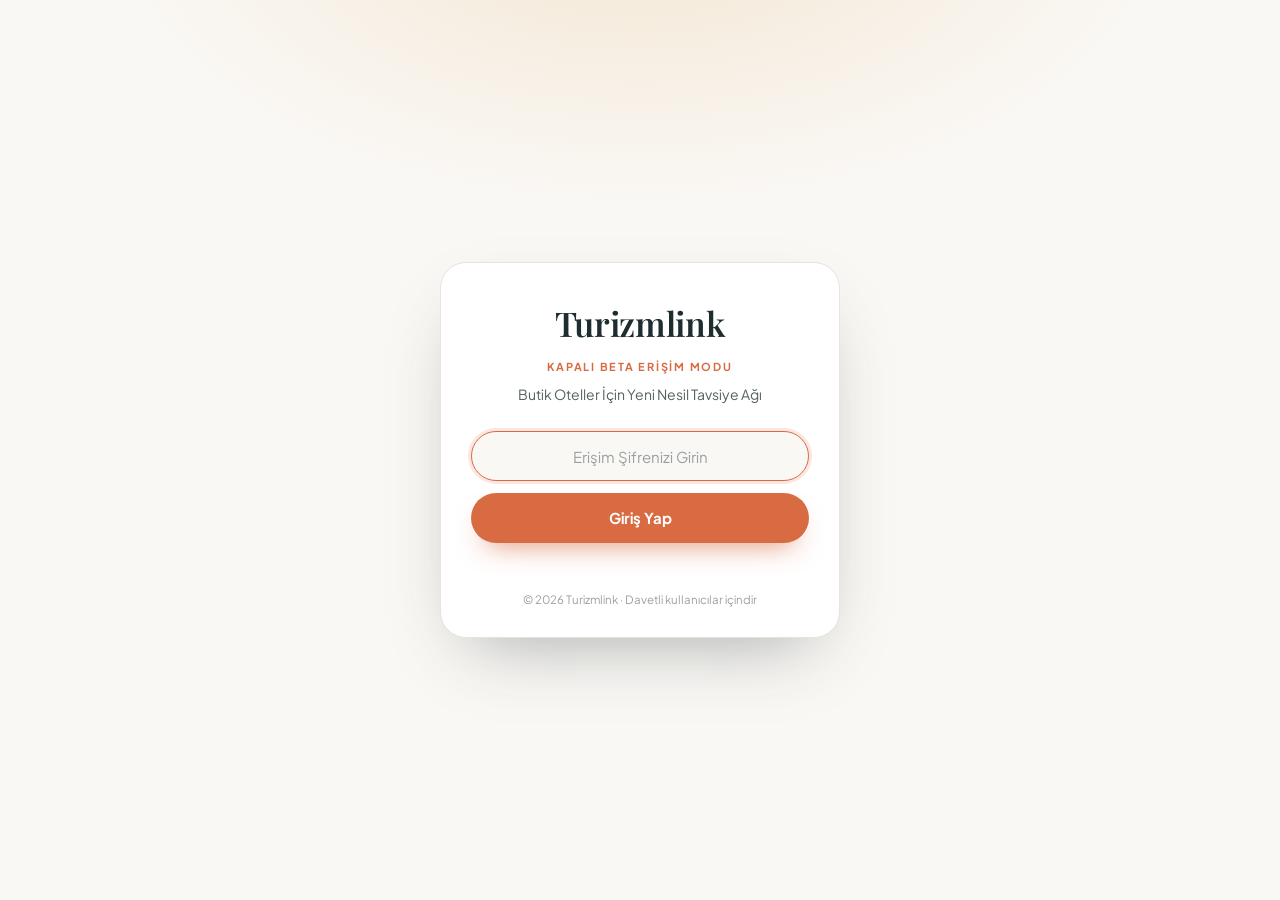
<file: index.html>
<!DOCTYPE html>
<html lang="tr">
<head>
  <meta charset="UTF-8" />
  <meta name="viewport" content="width=device-width, initial-scale=1, viewport-fit=cover" />
  <meta name="theme-color" content="#FAF8F5" />
  <meta name="robots" content="noindex, nofollow, noarchive" />
  <meta name="googlebot" content="noindex, nofollow" />
  <script src="js/gate.js"></script>
  <title>Turizmlink — Konakla, Paylaş, Tatilini Bedavaya Getir</title>
  <meta name="description" content="Turizmlink: elçilerin seçtiği Akdeniz butik otelleri. Davetle gelen misafire özel fiyat, %10 online kapora ile anında rezervasyon, kalanı otelde." />
  <link rel="preconnect" href="https://fonts.googleapis.com" />
  <link rel="preconnect" href="https://fonts.gstatic.com" crossorigin />
  <link href="https://fonts.googleapis.com/css2?family=Playfair+Display:ital,wght@0,500;0,600;0,700;1,500&family=Plus+Jakarta+Sans:wght@400;500;600;700;800&display=swap" rel="stylesheet" />
  <link rel="icon" href="assets/favicon.svg" type="image/svg+xml" />
  <link rel="stylesheet" href="css/styles.css" />
</head>
<body class="med">
  <!-- ============ Üst menü ============ -->
  <header class="mnav mnav-over" id="mnav">
    <div class="lwrap mnav-in">
      <a class="mlogo" href="index.html" aria-label="Turizmlink ana sayfa">Turizmlink</a>
      <nav class="mnav-links" aria-label="Ana menü">
        <a href="#oteller">Butik Oteller</a>
        <a href="app.html">Elçi Programı</a>
        <a href="extranet.html" class="mnav-cta">Otel Paneli</a>
      </nav>
    </div>
  </header>

  <main id="main">
    <!-- ============ Sinematik açılış ============ -->
    <section class="mhero" aria-labelledby="hero-title">
      <img class="mhero-img" src="assets/stock/hero.jpg" alt="Gün ışığında Akdeniz kıyısında taş evler ve koy" fetchpriority="high" />
      <div class="mhero-shade" aria-hidden="true"></div>
      <div class="lwrap mhero-in">
        <span class="mhero-kicker">Yeni nesil seyahat ve tavsiye ekosistemi</span>
        <h1 id="hero-title">Konakla, Deneyimini Paylaş, Tatilini Bedavaya Getir.</h1>
        <div class="formula" aria-label="Elçi davet linkiyle %5 indirim ve %10 kapora ile yerini ayırt; kalan %85'i otele girişte öde. Kendi linkini paylaş; tavsiyenle gelen her konaklamadan %5 nakit kazan; 20 arkadaşınla %100'e varan ücretsiz tatil.">
          <div class="f-row" aria-hidden="true">
            <span class="f-lbl">Konakla</span>
            <span class="f-chip"><b>%5</b><small>anında indirim</small></span>
            <span class="f-op">+</span>
            <span class="f-chip f-stack"><b>%10</b><small>kapora ile ayırt</small><em class="f-note">(Kalan %85'i otele girişte öde)</em></span>
          </div>
          <div class="f-row" aria-hidden="true">
            <span class="f-lbl">Paylaş</span>
            <span class="f-chip"><b>%5</b><small>her tavsiyeden nakit</small></span>
            <span class="f-op">×</span>
            <span class="f-chip"><b>20</b><small>arkadaş</small></span>
            <span class="f-op">=</span>
            <span class="f-chip f-hl"><b>%100</b><small>bedava tatil</small></span>
          </div>
        </div>
        <div class="mhero-ctas">
          <a class="mbtn mbtn-cta" href="#oteller">Otelleri Keşfet <i data-ic="arrow"></i></a>
          <a class="mbtn mbtn-outline" href="app.html">Elçi Linki Oluştur &amp; Kazan</a>
        </div>
      </div>
    </section>

    <!-- ============ 3 adımda nasıl çalışır (hero'nun altına taşar) ============ -->
    <section class="lwrap" aria-labelledby="steps-title">
      <h2 id="steps-title" class="visually-hidden">3 Adımda Nasıl Çalışır?</h2>
      <ol class="steps-strip">
        <li><span class="ss-n">1</span><div><b>Seç &amp; Paylaş (%5 İndirim)</b><p>Beğendiğin oteli seç, hazır tatil kartını tek tıkla hikâyende paylaş; %5 indirimin ve %10 kapora avantajın anında açılsın.</p></div></li>
        <li><span class="ss-n">2</span><div><b>Konakla &amp; Anını Paylaş</b><p>Otele giriş yaptığında kendi fotoğrafını veya videonu sana özel üretilen davet linkinle paylaş.</p></div></li>
        <li><span class="ss-n">3</span><div><b>Kazan &amp; Ücretsiz Tatil Yap</b><p>Linkinle gelen her arkadaşından %5 nakit kazan; ister hesabına çek, ister sonraki konaklamanda %100'e varan indirimle ücretsiz tatil yap.</p><p class="ss-ex">Örnek: 20 arkadaşın senin linkinle konaklarsa, bir sonraki tatilin tamamen bedava.</p></div></li>
      </ol>
    </section>

    <!-- ============ Elçi daveti şeridi ============ -->
    <div class="lwrap">
      <aside class="amb" id="amb" hidden></aside>
    </div>

    <!-- ============ Otel kartları ============ -->
    <section class="lwrap msec" id="oteller" aria-labelledby="hotels-title">
      <div class="msec-head msec-head-row">
        <div>
          <h2 id="hotels-title">Butik Oteller</h2>
          <p id="hotelsSub">Taş avlulardan koy manzaralarına, her biri elle seçildi.</p>
        </div>
        <div class="regions regions-inline" id="regions" role="tablist" aria-label="Bölgeye göre filtrele"></div>
      </div>
      <div class="hgrid" id="hgrid"></div>
    </section>

    <!-- ============ Otelciler için ============ -->
    <section class="lwrap msec" id="otelciler" aria-labelledby="biz-title">
      <div class="mbiz">
        <div class="mbiz-txt">
          <span class="mkicker">Otelciler için</span>
          <h2 id="biz-title">Acenteye %15–25 değil, toplam %15.</h2>
          <p>Misafire %5 paylaşım hediyesi, elçiye %5 tavsiye payı, Turizmlink'e %5. Otelinize <b>net %85</b> kalır; misafir kalan tutarı girişte doğrudan size öder. Sonradan komisyon faturası yok.</p>
          <div class="mbiz-hl"><i data-ic="sparkles"></i><p><b>En etkili reklamınız artık misafirleriniz.</b> Her misafir otelinizi kendi hikâyesinde, kendi sesiyle paylaşır; takipçilerine reklam gibi değil, güvendikleri birinin doğal tavsiyesi olarak ulaşır. Siz reklama bütçe ayırmadan otelinizin adı her paylaşımla büyür.</p></div>
          <a class="mbtn mbtn-dark" href="extranet.html">Otel Paneli <i data-ic="arrow"></i></a>
        </div>
        <div class="mbiz-nums" aria-label="10.000 ₺ örnek rezervasyon">
          <div><small>Büyük acenteler</small><strong class="strike">%15 – %25</strong></div>
          <div><small>Turizmlink</small><strong>%15</strong></div>
          <div class="hl"><small>Otelinize kalan</small><strong>%85</strong></div>
        </div>
      </div>
    </section>
  </main>

  <footer class="mfoot">
    <div class="lwrap mfoot-in">
      <div>
        <span class="mlogo">Turizmlink</span>
        <p>Elçilerin seçtiği butik oteller. Kapalı beta.</p>
      </div>
      <nav aria-label="Alt menü">
        <a href="#oteller">Butik Oteller</a>
        <a href="app.html">Elçi Programı</a>
        <a href="extranet.html">Otel Paneli</a>
      </nav>
      <small class="mfoot-copy">© <span id="year"></span> Turizmlink · Fotoğraflar: otel arşivi ve Unsplash</small>
    </div>
  </footer>

  <script src="js/icons.js"></script>
  <script src="js/data.js"></script>
  <script src="js/home.js"></script>
</body>
</html>
</file>
<file: css/styles.css>
/* ============ Turizmlink — Tasarım sistemi ============
   v12 "Akdeniz": sıcak keten zemin #FAF8F5, beyaz kartlar, derin Ege laciverti #1E2D2F (metin/güven),
   terakota #D96B43 (ana aksiyon), zeytin yeşili (olumlu tutarlar). Başlıklar Playfair Display, metin Plus Jakarta Sans.
   Not: --gold* / --emerald* adları geriye uyum için duruyor; yeni palete eşlenmiştir. */
:root {
  --bg: #faf8f5;
  --surface: #ffffff;
  --surface-2: #f3eee7;
  --ink: #1e2d2f;
  --ink-2: #55605f;
  --ink-3: #7b8482;
  --line: #e9e2d8;

  --navy: #1e2d2f;
  --navy-2: #2c3f42;
  --navy-3: #142022;
  --navy-soft: #e7e3dc;

  --terra: #d96b43;
  --terra-2: #c35a34;
  --terra-soft: #fbede5;
  --sand: #f3ece2;
  --serif: "Playfair Display", Georgia, "Times New Roman", serif;

  --gold: #d96b43;
  --gold-2: #e58a62;
  --gold-soft: #fbede5;
  --gold-ink: #a9482a;

  --emerald: #4f7f6a;
  --emerald-2: #3e6857;
  --emerald-3: #9cc3b0;
  --emerald-soft: #e4efe8;

  --primary: var(--navy);
  --primary-ink: #ffffff;
  --primary-soft: var(--navy-soft);
  --accent: var(--terra);
  --accent-soft: var(--terra-soft);
  --success: #3e7a5e;
  --success-soft: #e6f0ea;
  --danger: #c4453b;
  --danger-soft: #fbe6e4;
  --warn: #a8701a;
  --warn-soft: #fbf1dc;

  --radius: 20px;
  --shadow: 0 1px 2px rgba(30,45,47,.04), 0 14px 34px -18px rgba(30,45,47,.22);
  --shadow-lg: 0 1px 2px rgba(30,45,47,.04), 0 30px 64px -24px rgba(30,45,47,.34);
  --topbar-h: 64px;
  --bottomnav-h: 64px;
  font-family: "Plus Jakarta Sans", system-ui, -apple-system, "Segoe UI", Roboto, sans-serif;
  color-scheme: light;
}

* { box-sizing: border-box; }
html, body { margin: 0; }
body {
  background: var(--bg);
  color: var(--ink);
  font-size: 15px;
  line-height: 1.5;
  -webkit-font-smoothing: antialiased;
}
img { max-width: 100%; display: block; }
a { color: var(--navy-2); text-decoration: none; }
button, input, select, textarea { font: inherit; color: inherit; }
[hidden] { display: none !important; }
h1, h2, h3, h4 { margin: 0; line-height: 1.2; letter-spacing: -.01em; }
.ico { width: 1em; height: 1em; flex-shrink: 0; }

/* ============ Üst bar ============ */
.topbar {
  position: sticky; top: 0; z-index: 30;
  height: var(--topbar-h);
  padding: 0 clamp(16px, 4vw, 40px);
  display: flex; align-items: center; gap: 24px;
  background: rgba(248,250,252, .85);
  backdrop-filter: saturate(1.4) blur(12px);
  -webkit-backdrop-filter: saturate(1.4) blur(12px);
  border-bottom: 1px solid var(--line);
}
.brand { display: flex; align-items: center; gap: 10px; color: var(--ink); }
/* Logo: ince zümrüt halka içinde ₺ (madeni para) + "Turizm·link" yazısı — assets/favicon.svg ile aynı */
.brand-mark {
  width: 36px; height: 36px; border-radius: 50%; flex-shrink: 0;
  display: grid; place-items: center;
  border: 2.5px solid var(--emerald); color: var(--emerald); background: transparent;
  font-weight: 800; font-size: 19px; line-height: 1;
}
.brand-light .brand-mark { border-color: var(--emerald-3); color: var(--emerald-3); }
.brand-name { font-size: 18px; font-weight: 600; }
.brand-name b { color: var(--emerald); font-weight: 800; }

.topnav { display: flex; gap: 4px; flex: 1; }
.topnav a {
  display: inline-flex; align-items: center; gap: 7px;
  padding: 8px 14px; border-radius: 999px;
  color: var(--ink-2); font-weight: 600; font-size: 14px;
}
.topnav a:hover { background: var(--surface-2); color: var(--ink); }
.topnav a.active { background: var(--navy); color: #fff; }
.topnav .ico { font-size: 16px; }
.nav-count { min-width: 18px; height: 18px; padding: 0 5px; border-radius: 9px; background: var(--danger); color: #fff; font-size: 11px; display: inline-grid; place-items: center; }

.topbar-right { margin-left: auto; display: flex; align-items: center; gap: 12px; }
.role-switch {
  display: flex; padding: 3px; border-radius: 999px;
  background: var(--surface-2); border: 1px solid var(--line);
}
.role-switch button {
  border: 0; background: transparent; cursor: pointer;
  padding: 6px 14px; border-radius: 999px;
  font-size: 13px; font-weight: 700; color: var(--ink-2);
}
.role-switch button.active { background: var(--surface); color: var(--navy); box-shadow: var(--shadow); }

.bottomnav { display: none; }

/* ============ Yerleşim ============ */
.app {
  max-width: 1200px; margin: 0 auto;
  padding: 28px clamp(16px, 4vw, 40px) 72px;
  outline: none;
}
.page-head { display: flex; align-items: flex-end; justify-content: space-between; gap: 16px; flex-wrap: wrap; margin-bottom: 22px; }
.page-head h1 { font-size: clamp(24px, 3.2vw, 32px); font-weight: 800; }
.page-head p { margin: 6px 0 0; color: var(--ink-2); }
.section-title { font-size: 18px; font-weight: 700; margin: 32px 0 14px; }

.grid { display: grid; gap: 18px; }
.grid-cards { grid-template-columns: repeat(auto-fill, minmax(280px, 1fr)); }
.grid-stats { grid-template-columns: repeat(auto-fit, minmax(190px, 1fr)); gap: 14px; }

/* ============ Butonlar & formlar ============ */
.btn {
  display: inline-flex; align-items: center; justify-content: center; gap: 8px;
  padding: 11px 18px; border-radius: 12px; border: 1px solid transparent;
  font-weight: 700; font-size: 14px; cursor: pointer; white-space: nowrap;
  transition: transform .08s ease, background .15s ease, box-shadow .15s ease, filter .15s ease;
}
.btn:active { transform: translateY(1px); }
.btn .ico { font-size: 16px; }
.btn-primary { background: var(--navy); color: #fff; }
.btn-primary:hover { background: var(--navy-2); }
.btn-accent { background: linear-gradient(135deg, var(--gold), var(--gold-2)); color: var(--navy-3); }
.btn-accent:hover { filter: brightness(1.05); }
.btn-ghost { background: var(--surface); border-color: var(--line); color: var(--ink); }
.btn-ghost:hover { background: var(--surface-2); }
.btn-success { background: var(--emerald); color: #fff; }
.btn-success:hover { background: var(--emerald-2); }
.btn-danger { background: var(--surface); border-color: #efc9c5; color: var(--danger); }
.btn-danger:hover { background: var(--danger-soft); }
.btn-sm { padding: 7px 12px; font-size: 13px; border-radius: 10px; }
.btn-sm .ico { font-size: 14px; }
.btn-block { width: 100%; }
.btn[disabled] { opacity: .5; cursor: not-allowed; }

.field { display: flex; flex-direction: column; gap: 6px; }
.field label { font-size: 13px; font-weight: 700; color: var(--ink-2); }
.field .hint { font-size: 12px; color: var(--ink-3); }
.input, .select, .textarea {
  width: 100%; padding: 11px 13px;
  border: 1px solid var(--line); border-radius: 12px;
  background: var(--surface); font-size: 15px;
  transition: border-color .15s, box-shadow .15s;
}
.input:focus, .select:focus, .textarea:focus {
  outline: none; border-color: var(--navy-2);
  box-shadow: 0 0 0 3px var(--navy-soft);
}
.textarea { min-height: 96px; resize: vertical; }
.form-grid { display: grid; gap: 16px; grid-template-columns: repeat(2, minmax(0, 1fr)); }
.form-grid .full { grid-column: 1 / -1; }

.segment { display: grid; grid-template-columns: repeat(3, 1fr); gap: 10px; }
.segment input { position: absolute; opacity: 0; pointer-events: none; }
.segment label {
  display: flex; flex-direction: column; gap: 4px;
  padding: 14px; border-radius: 14px; cursor: pointer;
  border: 1.5px solid var(--line); background: var(--surface);
  font-size: 13px; color: var(--ink-2); font-weight: 500;
}
.segment label strong { font-size: 15px; color: var(--ink); display: flex; align-items: center; gap: 7px; }
.segment label strong .ico { color: var(--emerald); font-size: 18px; }
.segment input:checked + label { border-color: var(--navy); background: var(--navy-soft); }
.segment input:focus-visible + label { box-shadow: 0 0 0 3px var(--navy-soft); }

.info-box {
  display: flex; gap: 10px; align-items: flex-start;
  padding: 12px 14px; border-radius: 12px;
  background: var(--navy-soft); color: var(--navy-2); font-size: 13.5px; line-height: 1.5;
}
.info-box .ico { font-size: 18px; margin-top: 1px; }
.info-box b { color: var(--navy); }
.info-gold { background: var(--gold-soft); color: var(--gold-ink); }
.info-gold b { color: var(--gold-ink); }

/* ============ Kartlar ============ */
.card {
  background: var(--surface); border: 1px solid var(--line);
  border-radius: var(--radius); box-shadow: var(--shadow);
}
.card-pad { padding: 20px; }

.offer-card { overflow: hidden; display: flex; flex-direction: column; cursor: pointer; transition: transform .15s ease, box-shadow .15s ease; }
.offer-card:hover { transform: translateY(-3px); box-shadow: var(--shadow-lg); }
.offer-card:focus-visible { outline: 3px solid var(--navy-2); outline-offset: 2px; }

.offer-cover, .detail-cover {
  position: relative; overflow: hidden;
  display: grid; place-items: center;
  background: var(--cg, linear-gradient(135deg, #c4e9e8, #5cb9bc));
}
.offer-cover { aspect-ratio: 16 / 9; }
.detail-cover { aspect-ratio: 21 / 9; }
.offer-cover::after, .detail-cover::after {
  content: ""; position: absolute; inset: 0;
  background-image: radial-gradient(rgba(255,255,255,.4) 1px, transparent 1.6px);
  background-size: 16px 16px;
  -webkit-mask-image: linear-gradient(160deg, #000, transparent 70%);
  mask-image: linear-gradient(160deg, #000, transparent 70%);
}
.cover-ico {
  position: relative; z-index: 1;
  width: 76px; height: 76px; border-radius: 24px;
  display: grid; place-items: center; font-size: 34px;
  color: var(--cc, var(--navy));
  background: rgba(255,255,255,.92);
  box-shadow: 0 14px 30px -10px rgba(15,23,42,.35), inset 0 0 0 1px rgba(255,255,255,.6);
  transition: transform .25s ease;
}
.offer-card:hover .cover-ico { transform: scale(1.06) rotate(-3deg); }
.offer-cover .chips { position: absolute; z-index: 1; top: 12px; left: 12px; right: 12px; display: flex; justify-content: space-between; gap: 6px; }

.offer-body { padding: 16px 18px 18px; display: flex; flex-direction: column; gap: 10px; flex: 1; }
.offer-title { font-size: 17px; font-weight: 700; }
.offer-meta { display: flex; gap: 12px; justify-content: space-between; align-items: center; color: var(--ink-3); font-size: 13px; flex-wrap: wrap; }
.offer-meta span { display: inline-flex; align-items: center; gap: 6px; }
.offer-price { font-weight: 800; color: var(--ink); font-variant-numeric: tabular-nums; }
.offer-reward {
  margin-top: auto; padding-top: 12px; border-top: 1px dashed var(--line);
  display: flex; flex-wrap: wrap; gap: 8px; align-items: center;
}

.chip {
  display: inline-flex; align-items: center; gap: 5px;
  padding: 4px 10px; border-radius: 999px;
  font-size: 12px; font-weight: 700; white-space: nowrap;
  background: var(--surface-2); color: var(--ink-2);
}
.chip .ico { font-size: 13px; }
.chip-glass { background: rgba(255,255,255,.9); color: var(--ink); backdrop-filter: blur(6px); }
.chip-commission { background: var(--emerald-soft); color: var(--emerald-2); }
.chip-pending { background: var(--warn-soft); color: var(--warn); }
.chip-approved { background: var(--success-soft); color: var(--success); }
.chip-rejected { background: var(--danger-soft); color: var(--danger); }

/* Kategori renkleri: --cc ikon rengi, --cc-soft yumuşak zemin, --cg kapak gradyanı */
.cover-otel, .cat-otel { --cc: #1e293b; --cc-soft: #e2e8f0; --cg: linear-gradient(135deg, #d9e3f2, #7d99c4); }
.cover-tekne, .cat-tekne { --cc: #1f5f99; --cc-soft: #e3eefa; --cg: linear-gradient(135deg, #cfe3f8, #5b98d2); }
.cover-tur, .cat-tur { --cc: #8a6a1f; --cc-soft: #f8f0dc; --cg: linear-gradient(135deg, #f6ebcd, #d7b467); }
.cover-restoran, .cat-restoran { --cc: #a8473b; --cc-soft: #fbe6e3; --cg: linear-gradient(135deg, #f9d8d2, #de8576); }
.cover-aktivite, .cat-aktivite { --cc: #059669; --cc-soft: #d1fae5; --cg: linear-gradient(135deg, #cdeee2, #4fbf9b); }

/* ============ Filtreler ============ */
.filters { display: flex; gap: 10px; flex-wrap: wrap; align-items: center; margin-bottom: 20px; }
.filters .input { max-width: 300px; }
.filters .select { width: auto; min-width: 170px; }
.pills { display: flex; gap: 8px; overflow-x: auto; padding-bottom: 4px; margin-bottom: 14px; scrollbar-width: none; }
.pills::-webkit-scrollbar { display: none; }
.pill {
  display: inline-flex; align-items: center; gap: 6px;
  border: 1px solid var(--line); background: var(--surface);
  padding: 8px 14px; border-radius: 999px; cursor: pointer;
  font-size: 13px; font-weight: 700; color: var(--ink-2); white-space: nowrap;
}
.pill .ico { font-size: 14px; }
.pill.active { background: var(--navy); border-color: var(--navy); color: #fff; }

/* ============ İstatistikler ============ */
.stat { padding: 18px; position: relative; }
.stat .label { font-size: 12px; font-weight: 700; color: var(--ink-3); text-transform: uppercase; letter-spacing: .04em; padding-right: 44px; }
.stat .value { font-size: 26px; font-weight: 800; margin-top: 4px; font-variant-numeric: tabular-nums; }
.stat .sub { font-size: 12px; color: var(--ink-3); margin-top: 2px; }
.stat-ico { position: absolute; top: 16px; right: 16px; width: 36px; height: 36px; border-radius: 12px; display: grid; place-items: center; font-size: 18px; background: var(--navy-soft); color: var(--navy); }
.stat.highlight { background: linear-gradient(140deg, var(--navy-3), var(--navy) 55%, var(--navy-2)); color: #fff; border: 0; }
.stat.highlight .label, .stat.highlight .sub { color: rgba(255,255,255,.75); }
.stat.highlight .stat-ico { background: rgba(16,185,129,.18); color: var(--gold-2); }

/* ============ Listeler ============ */
.list { display: flex; flex-direction: column; gap: 12px; }
.row { display: grid; grid-template-columns: 52px 1fr auto; gap: 14px; align-items: center; padding: 14px 16px; }
.row-icon { width: 52px; height: 52px; border-radius: 16px; display: grid; place-items: center; font-size: 24px; background: var(--cc-soft, var(--navy-soft)); color: var(--cc, var(--navy)); }
.row-icon.avatar { background: linear-gradient(135deg, var(--navy), var(--navy-2)); color: var(--gold-2); font-size: 17px; font-weight: 800; letter-spacing: .02em; }
.row-title { font-weight: 700; }
.row-sub { font-size: 13px; color: var(--ink-3); }
.row-actions { display: flex; gap: 8px; flex-wrap: wrap; justify-content: flex-end; }
.row-extra { grid-column: 1 / -1; }

.link-box {
  display: flex; gap: 8px; align-items: center;
  padding: 8px 8px 8px 14px; border-radius: 12px;
  background: var(--navy-soft); border: 1px dashed #94a3b8;
}
.link-box code { flex: 1; min-width: 0; overflow: hidden; text-overflow: ellipsis; white-space: nowrap; font-size: 13px; color: var(--navy); font-weight: 600; }
.mini-stats { display: flex; gap: 18px; flex-wrap: wrap; font-size: 13px; color: var(--ink-2); margin-top: 10px; }
.mini-stats span { display: inline-flex; align-items: center; gap: 5px; }
.mini-stats b { color: var(--ink); font-variant-numeric: tabular-nums; }

.empty {
  text-align: center; padding: 48px 20px; color: var(--ink-3);
  border: 1.5px dashed var(--line); border-radius: var(--radius); background: var(--surface);
}
.empty-ico { width: 60px; height: 60px; margin: 0 auto 14px; border-radius: 20px; display: grid; place-items: center; font-size: 28px; background: var(--navy-soft); color: var(--navy); }
.empty h3 { color: var(--ink); margin-bottom: 6px; }

.table-wrap { overflow-x: auto; }
table { width: 100%; border-collapse: collapse; font-size: 14px; }
th, td { text-align: left; padding: 12px 14px; border-bottom: 1px solid var(--line); white-space: nowrap; }
tr:last-child td { border-bottom: 0; }
th { font-size: 12px; text-transform: uppercase; letter-spacing: .04em; color: var(--ink-3); font-weight: 700; }
td.num, th.num { text-align: right; font-variant-numeric: tabular-nums; }

/* ============ Ortak bölüm başlıkları ============ */
.eyebrow {
  display: inline-flex; align-items: center; gap: 7px;
  padding: 6px 12px; border-radius: 999px;
  background: var(--navy-soft); color: var(--navy);
  font-size: 12px; font-weight: 800; letter-spacing: .06em; text-transform: uppercase;
}
.eyebrow .ico { font-size: 14px; }
.eyebrow-gold { background: var(--gold-soft); color: var(--gold-ink); }
.sec-head { display: flex; align-items: flex-end; justify-content: space-between; gap: 16px; flex-wrap: wrap; margin-bottom: 22px; }
.sec-head h2 { font-size: clamp(24px, 3.2vw, 34px); font-weight: 800; letter-spacing: -.02em; margin-top: 12px; }
.sec-head p { margin: 8px 0 0; color: var(--ink-2); }
.sec-head.center { flex-direction: column; align-items: center; text-align: center; }
.link-arrow { display: inline-flex; align-items: center; gap: 6px; font-weight: 700; color: var(--navy); }

/* ============ Rozet ============ */
.hero-badge {
  display: inline-flex; align-items: center; gap: 8px;
  padding: 7px 14px; border-radius: 999px;
  border: 1px solid rgba(52,211,153,.45); background: rgba(16,185,129,.12);
  color: #a7f3d0; font-size: 12.5px; font-weight: 700; letter-spacing: .05em; text-transform: uppercase;
}
.hero-badge .ico { font-size: 15px; }

/* ============ 4 adımlı süreç ============ */
.steps4 {
  list-style: none; margin: 0; padding: 0; position: relative;
  display: grid; grid-template-columns: repeat(4, minmax(0, 1fr)); gap: 18px;
}
.steps4::before {
  content: ""; position: absolute; left: 12%; right: 12%; top: 58px; height: 2px; z-index: 0;
  background: repeating-linear-gradient(90deg, var(--gold) 0 8px, transparent 8px 16px);
  opacity: .55;
}
.step4 {
  position: relative; z-index: 1;
  background: var(--surface); border: 1px solid var(--line); border-radius: 22px;
  padding: 22px; box-shadow: var(--shadow);
  display: flex; flex-direction: column; gap: 8px;
  transition: transform .2s ease, box-shadow .2s ease;
}
.step4:hover { transform: translateY(-3px); box-shadow: var(--shadow-lg); }
.step4-num { position: absolute; top: 20px; right: 20px; font-size: 11.5px; font-weight: 800; letter-spacing: .08em; text-transform: uppercase; color: var(--gold-ink); background: var(--gold-soft); padding: 4px 9px; border-radius: 999px; }
.step4-ico {
  width: 58px; height: 58px; border-radius: 18px; margin-bottom: 8px;
  display: grid; place-items: center; font-size: 26px;
  background: linear-gradient(140deg, var(--navy-3), var(--navy-2)); color: var(--gold-2);
  box-shadow: 0 12px 22px -12px rgba(2,6,23,.8);
}
.step4:nth-child(even) .step4-ico { color: var(--emerald-3); }
.step4:last-child .step4-ico { background: linear-gradient(140deg, var(--emerald-2), var(--emerald)); color: #fff; box-shadow: 0 12px 22px -12px rgba(16,185,129,.8); }
.step4 h3 { font-size: 18px; font-weight: 800; }
.step4 p { margin: 0; color: var(--ink-2); font-size: 14px; }

/* ============ İlanlar bölümü ============ */

/* ============ Detay / modal ============ */
.modal { position: fixed; inset: 0; z-index: 50; display: grid; place-items: center; padding: 16px; }
.modal-backdrop { position: absolute; inset: 0; background: rgba(2,6,23, .55); animation: fade .2s ease; }
.modal-card {
  position: relative; width: min(620px, 100%); max-height: calc(100dvh - 32px); overflow-y: auto;
  background: var(--surface); border-radius: 22px; box-shadow: var(--shadow-lg);
  animation: pop .22s cubic-bezier(.2,.9,.3,1.2);
}
.modal-head { padding: 22px 22px 0; display: flex; justify-content: space-between; align-items: flex-start; gap: 12px; }
.modal-body { padding: 18px 22px 22px; display: flex; flex-direction: column; gap: 16px; }
.modal-close { border: 0; background: var(--surface-2); width: 36px; height: 36px; border-radius: 50%; cursor: pointer; font-size: 18px; flex-shrink: 0; display: grid; place-items: center; }
.modal-close:hover { background: var(--line); }
.kv { display: grid; grid-template-columns: repeat(auto-fit, minmax(150px, 1fr)); gap: 10px; }
.kv div { background: var(--surface-2); border-radius: 12px; padding: 12px; }
.kv span { display: block; font-size: 12px; color: var(--ink-3); font-weight: 700; }
.kv strong { font-size: 15px; }
.deliverables { margin: 0; padding-left: 18px; color: var(--ink-2); }

.booking { max-width: 560px; margin: 0 auto; }
.ref-banner { display: flex; gap: 10px; align-items: center; padding: 12px 16px; border-radius: 12px; background: var(--gold-soft); color: var(--gold-ink); font-size: 14px; font-weight: 600; margin-bottom: 16px; }
.ref-banner .ico { font-size: 18px; }

/* ============ Toast ============ */
.toast {
  position: fixed; left: 50%; bottom: 28px; z-index: 60;
  transform: translate(-50%, 20px); opacity: 0; pointer-events: none;
  background: var(--navy); color: #fff; padding: 12px 18px; border-radius: 12px;
  font-weight: 600; font-size: 14px; box-shadow: var(--shadow-lg);
  transition: opacity .2s ease, transform .2s ease; max-width: calc(100% - 32px);
}
.toast.show { opacity: 1; transform: translate(-50%, 0); }

@keyframes fade { from { opacity: 0; } }
@keyframes pop { from { opacity: 0; transform: translateY(16px) scale(.98); } }
@keyframes slideup { from { transform: translateY(100%); } }

.muted { color: var(--ink-3); }
.flex { display: flex; gap: 10px; align-items: center; flex-wrap: wrap; }
.spacer { flex: 1; }

/* ============ Duyarlı düzen ============ */
@media (max-width: 1024px) {
  .steps4 { grid-template-columns: repeat(2, minmax(0, 1fr)); }
  .steps4::before { display: none; }
}

@media (max-width: 760px) {
  .topnav { display: none; }
  .brand-name { display: none; }
  .app { padding-bottom: calc(var(--bottomnav-h) + 32px + env(safe-area-inset-bottom, 0px)); padding-top: 18px; }

  .bottomnav {
    display: grid; grid-auto-flow: column; grid-auto-columns: 1fr;
    position: fixed; left: 0; right: 0; bottom: 0; z-index: 30;
    height: calc(var(--bottomnav-h) + env(safe-area-inset-bottom, 0px));
    padding-bottom: env(safe-area-inset-bottom, 0px);
    background: rgba(255,255,255,.95); backdrop-filter: blur(12px); -webkit-backdrop-filter: blur(12px);
    border-top: 1px solid var(--line);
  }
  .bottomnav a {
    display: flex; flex-direction: column; align-items: center; justify-content: center; gap: 3px;
    color: var(--ink-3); font-size: 11px; font-weight: 700; position: relative;
  }
  .bottomnav a .ico { font-size: 20px; }
  .bottomnav a.active { color: var(--navy); }
  .bottomnav a.active::before { content: ""; position: absolute; top: 0; width: 28px; height: 3px; border-radius: 0 0 3px 3px; background: var(--gold); }
  .badge-dot { position: absolute; top: 8px; right: calc(50% - 18px); min-width: 16px; height: 16px; padding: 0 4px; border-radius: 8px; background: var(--danger); color: #fff; font-size: 10px; display: grid; place-items: center; }

  .toast { bottom: calc(var(--bottomnav-h) + 16px + env(safe-area-inset-bottom, 0px)); }
  .form-grid { grid-template-columns: 1fr; }
  .segment { grid-template-columns: 1fr; }
  .filters .input, .filters .select { max-width: none; width: 100%; }
  .filters > * { flex: 1 1 100%; }


  .row { grid-template-columns: 44px 1fr; }
  .row-icon { width: 44px; height: 44px; font-size: 20px; border-radius: 14px; }
  .row-icon.avatar { font-size: 15px; }
  .row-actions { grid-column: 1 / -1; justify-content: stretch; }
  .row-actions .btn { flex: 1; }


  .modal { place-items: end center; padding: 0; }
  .modal-card { width: 100%; border-radius: 22px 22px 0 0; max-height: 92dvh; animation: slideup .25s ease; padding-bottom: env(safe-area-inset-bottom, 0px); }
}

@media (max-width: 560px) {
  .steps4 { grid-template-columns: 1fr; }
}

@media (prefers-reduced-motion: reduce) {
  *, *::before, *::after { animation: none !important; transition: none !important; }
}

/* =====================================================================
   PANEL KABUĞU (app.html / extranet.html)
   ===================================================================== */
.portal-tag {
  padding: 5px 10px; border-radius: 8px; font-size: 11.5px; font-weight: 800;
  letter-spacing: .06em; text-transform: uppercase; white-space: nowrap;
}
.portal-business { background: var(--emerald-soft); color: var(--emerald-2); }
.portal-creator { background: var(--gold-soft); color: var(--gold-ink); }
.ico.flip { transform: scaleX(-1); }
.chip-gold { background: var(--gold-soft); color: var(--gold-ink); }

/* =====================================================================
   ANA VİTRİN (index.html)
   ===================================================================== */
.lwrap { max-width: 1200px; margin-inline: auto; padding-inline: clamp(16px, 4vw, 40px); }
body.landing { background: var(--bg); }

/* Navbar */
.lnav {
  position: sticky; top: 0; z-index: 40;
  background: rgba(2,6,23, .92);
  backdrop-filter: saturate(1.3) blur(14px); -webkit-backdrop-filter: saturate(1.3) blur(14px);
  border-bottom: 1px solid rgba(255,255,255,.08);
  transition: box-shadow .2s ease;
}
.lnav.scrolled { box-shadow: 0 10px 30px -16px rgba(0,0,0,.6); }
.lnav-in { height: 70px; display: flex; align-items: center; gap: 28px; }
.brand-light { color: #fff; }
.brand-light .brand-name b { color: var(--gold-2); }
.lnav-links { display: flex; gap: 4px; }
.lnav-links a { padding: 8px 12px; border-radius: 10px; color: rgba(255,255,255,.72); font-weight: 600; font-size: 14px; }
.lnav-links a:hover { color: #fff; background: rgba(255,255,255,.07); }
.lnav-cta { margin-left: auto; display: flex; gap: 10px; }
.lnav-cta .btn { padding: 9px 14px; border-radius: 12px; font-size: 13.5px; }
.lnav-cta .btn small {
  font-size: 10.5px; font-weight: 800; letter-spacing: .05em; text-transform: uppercase;
  padding: 2px 6px; border-radius: 6px; margin-left: 2px;
}
.btn-nav-ghost { color: #fff; border-color: rgba(255,255,255,.22); background: rgba(255,255,255,.04); }
.btn-nav-ghost:hover { background: rgba(255,255,255,.1); border-color: rgba(255,255,255,.35); }
.btn-nav-ghost .ico { color: var(--emerald-3); }
.btn-nav-ghost small { background: rgba(52,211,153,.16); color: var(--emerald-3); }
.btn-nav-gold { background: linear-gradient(135deg, var(--gold), var(--gold-2)); color: var(--navy-3); }
.btn-nav-gold:hover { filter: brightness(1.06); }
.btn-nav-gold small { background: rgba(2,6,23,.14); color: var(--navy-3); }

/* Hero */
.lhero {
  position: relative; overflow: hidden; isolation: isolate; color: #fff;
  padding-block: clamp(40px, 6vw, 84px) clamp(48px, 7vw, 96px);
  background:
    radial-gradient(760px 380px at 92% -10%, rgba(16,185,129,.26), transparent 62%),
    radial-gradient(700px 360px at -8% 105%, rgba(16,185,129,.30), transparent 62%),
    linear-gradient(165deg, var(--navy-3) 0%, var(--navy) 58%, #1e293b 100%);
}
.lhero::before {
  content: ""; position: absolute; inset: 0; z-index: -1;
  background-image:
    linear-gradient(rgba(255,255,255,.04) 1px, transparent 1px),
    linear-gradient(90deg, rgba(255,255,255,.04) 1px, transparent 1px);
  background-size: 56px 56px;
  -webkit-mask-image: radial-gradient(ellipse at 30% 10%, #000 20%, transparent 70%);
  mask-image: radial-gradient(ellipse at 30% 10%, #000 20%, transparent 70%);
}
.lhero h1 { font-size: clamp(32px, 4.6vw, 56px); font-weight: 800; letter-spacing: -.03em; line-height: 1.07; margin: 20px 0 18px; }
.lhero h1 em {
  font-style: normal;
  background: linear-gradient(90deg, #a7f3d0, var(--gold) 55%, var(--emerald-3));
  -webkit-background-clip: text; background-clip: text; color: transparent;
}
.lhero .lead { margin: 0; max-width: 54ch; color: rgba(255,255,255,.76); font-size: clamp(15px, 1.5vw, 18px); }
.lhero .lead b { color: #fff; }

/* Bölümler */
.lsec { padding-block: clamp(48px, 7vw, 88px) 0; }

.portal {
  background: var(--surface); border: 1px solid var(--line); border-radius: 22px; padding: 22px;
  display: flex; flex-direction: column; gap: 12px; color: var(--ink); box-shadow: var(--shadow);
  transition: transform .2s ease, box-shadow .2s ease, border-color .2s ease;
}
.portal:hover { transform: translateY(-3px); box-shadow: var(--shadow-lg); border-color: #cbd5e1; }
.portal h3 { font-size: 18px; font-weight: 800; }
.portal p { margin: 0; color: var(--ink-2); font-size: 14px; flex: 1; }

.lfoot { margin-top: clamp(48px, 7vw, 80px); border-top: 1px solid var(--line); background: var(--surface); }
.lfoot-in { padding-block: 26px; display: flex; align-items: center; gap: 20px; flex-wrap: wrap; }
.lfoot nav { display: flex; gap: 18px; flex-wrap: wrap; margin-left: auto; }
.lfoot nav a { color: var(--ink-2); font-weight: 600; font-size: 14px; }
.lfoot .muted { font-size: 13px; }

/* =====================================================================
   MİSAFİR REZERVASYON SAYFASI (hotel.html)
   ===================================================================== */
body.guest { background: var(--bg); }
.disc-band {
  position: relative; overflow: hidden; font-size: 14.5px; color: #fff;
  background:
    radial-gradient(420px 120px at 15% 0%, rgba(16,185,129,.35), transparent 70%),
    radial-gradient(420px 120px at 85% 100%, rgba(52,211,153,.22), transparent 70%),
    linear-gradient(90deg, var(--navy-3), var(--navy) 50%, var(--navy-3));
  border-bottom: 2px solid var(--emerald);
}
.disc-band b { color: var(--emerald-3); }
.disc-spark { font-size: 18px; }
.disc-in { display: flex; align-items: center; gap: 10px; padding-block: 12px; flex-wrap: wrap; justify-content: center; text-align: center; }
.disc-in .ico { font-size: 18px; }
.disc-in code { padding: 3px 8px; border-radius: 7px; background: rgba(16,185,129,.18); color: var(--emerald-3); font-weight: 800; font-size: 12.5px; }
.disc-band.disc-muted { background: var(--surface-2); color: var(--ink-2); }

.gnav { background: var(--surface); border-bottom: 1px solid var(--line); }
.gnav-in { height: 60px; display: flex; align-items: center; justify-content: space-between; gap: 16px; }
.gnav-hotel { font-size: 18px; font-weight: 800; color: var(--navy); letter-spacing: -.01em; }
.gnav-by { display: inline-flex; align-items: center; gap: 8px; font-size: 12.5px; font-weight: 600; color: var(--ink-3); }
.brand-mark.sm { width: 24px; height: 24px; border-width: 2px; font-size: 13px; }

.ghotel { padding-block: 22px 64px; }
.gh-hero { margin-bottom: 20px; }
.gh-cover {
  position: relative; overflow: hidden; border-radius: 26px; aspect-ratio: 21 / 8;
  display: grid; place-items: center;
  background:
    radial-gradient(300px 160px at 78% 28%, rgba(255,226,160,.9), transparent 70%),
    linear-gradient(180deg, #f6c98b 0%, #e9a978 28%, #7fb3c9 55%, #2f7d9a 78%, #1b4f6e 100%);
}
.gh-cover .cover-ico { color: #d18a2b; }
.gh-cover-txt { position: absolute; left: 16px; bottom: 16px; display: flex; gap: 8px; flex-wrap: wrap; }
.gh-head { margin-top: 18px; }
.gh-head h1 { font-size: clamp(28px, 4vw, 42px); font-weight: 800; letter-spacing: -.02em; color: var(--navy); }
.gh-head p { margin: 6px 0 0; color: var(--ink-2); font-size: 16px; max-width: 70ch; }

.gh-grid { display: grid; grid-template-columns: minmax(0, 1fr) 380px; gap: 20px; align-items: start; }
.gh-main { display: flex; flex-direction: column; gap: 16px; }
.gh-side { position: sticky; top: 16px; }
.gh-h2 { font-size: 18px; font-weight: 800; margin-bottom: 12px; }
.gh-p { margin: 0; color: var(--ink-2); }
.gh-feats { list-style: none; padding: 0; margin: 16px 0 0; display: grid; grid-template-columns: repeat(auto-fill, minmax(170px, 1fr)); gap: 8px; }
.gh-feats li { display: flex; align-items: center; gap: 8px; font-size: 14px; font-weight: 600; }
.gh-feats .ico { color: var(--emerald); }

.gh-rooms { display: flex; flex-direction: column; gap: 10px; }
.gh-room {
  display: grid; grid-template-columns: 44px 1fr auto; gap: 12px; align-items: center;
  padding: 12px 14px; border: 1px solid var(--line); border-radius: 16px; cursor: pointer;
  transition: border-color .15s, background .15s;
}
.gh-room input { position: absolute; opacity: 0; pointer-events: none; }
.gh-room:hover { border-color: #cbd5e1; }
.gh-room.active { border-color: var(--navy); background: var(--navy-soft); }
.gh-room:has(input:focus-visible) { box-shadow: 0 0 0 3px var(--navy-soft); }
.gh-room-ico { width: 44px; height: 44px; border-radius: 12px; display: grid; place-items: center; font-size: 20px; background: var(--surface-2); color: var(--navy); }
.gh-room.active .gh-room-ico { background: var(--navy); color: var(--gold-2); }
.gh-room-txt b { display: block; font-size: 15px; }
.gh-room-txt small, .gh-room-price small { color: var(--ink-3); font-size: 12px; font-weight: 600; }
.gh-room-price { text-align: right; display: flex; flex-direction: column; align-items: flex-end; line-height: 1.25; }
.gh-room-price s { font-size: 12px; color: var(--ink-3); }
.gh-room-price b { font-size: 16px; color: var(--navy); font-variant-numeric: tabular-nums; }

/* Takvim */
.cal-head { display: flex; align-items: center; justify-content: space-between; margin-bottom: 10px; }
.cal-head strong { font-size: 15px; text-transform: capitalize; }
.cal-nav { width: 36px; height: 36px; border-radius: 10px; border: 1px solid var(--line); background: var(--surface); cursor: pointer; display: grid; place-items: center; font-size: 16px; }
.cal-nav:hover:not([disabled]) { background: var(--surface-2); }
.cal-nav[disabled] { opacity: .35; cursor: default; }
.cal-grid { display: grid; grid-template-columns: repeat(7, 1fr); gap: 4px; }
.cal-wd { text-align: center; font-size: 11.5px; font-weight: 700; color: var(--ink-3); padding: 4px 0; }
.cal-day {
  height: 44px; border: 0; border-radius: 10px; background: transparent; cursor: pointer;
  font-size: 14px; font-weight: 600; color: var(--ink); font-variant-numeric: tabular-nums;
}
.cal-day:hover:not([disabled]) { background: var(--surface-2); }
.cal-day.is-today { box-shadow: inset 0 0 0 1px var(--gold); }
.cal-day.is-past { color: #c3cad6; cursor: default; }
.cal-day.is-closed { color: #b8a9a6; cursor: not-allowed; text-decoration: line-through; background: repeating-linear-gradient(135deg, #f4eeed 0 4px, #fbf8f7 4px 8px); }
.cal-day.is-range { background: var(--navy-soft); border-radius: 4px; }
.cal-day.is-start, .cal-day.is-end { background: var(--navy); color: #fff; }
.cal-legend { display: flex; gap: 16px; margin-top: 12px; font-size: 12px; color: var(--ink-3); font-weight: 600; }
.cal-legend span { display: inline-flex; align-items: center; gap: 6px; }
.cal-legend i { width: 12px; height: 12px; border-radius: 4px; display: inline-block; }
.lg-sel { background: var(--navy); }
.lg-closed { background: repeating-linear-gradient(135deg, #e3d8d6 0 3px, #fbf8f7 3px 6px); border: 1px solid #e3d8d6; }

/* Ön talep kartı */
.gh-book { display: flex; flex-direction: column; gap: 14px; box-shadow: var(--shadow-lg); }
.gh-book-head { display: flex; align-items: center; justify-content: space-between; gap: 8px; }
.gh-book-head .gh-h2 { margin: 0; }
.gh-room-sel { display: flex; align-items: center; gap: 8px; font-weight: 700; font-size: 14px; color: var(--navy); }
.sum-empty { display: flex; align-items: center; gap: 8px; padding: 14px; border-radius: 12px; background: var(--surface-2); color: var(--ink-2); font-size: 14px; }
.sum-dates { display: grid; grid-template-columns: 1fr 1fr; border: 1px solid var(--line); border-radius: 12px; overflow: hidden; }
.sum-dates div { padding: 10px 12px; }
.sum-dates div + div { border-left: 1px solid var(--line); }
.sum-dates span { display: block; font-size: 11px; font-weight: 800; letter-spacing: .06em; text-transform: uppercase; color: var(--ink-3); }
.sum-dates b { font-size: 14px; }
.sum-rows { display: flex; flex-direction: column; margin-top: 10px; }
.sum-rows div { display: flex; justify-content: space-between; gap: 12px; padding: 7px 0; font-size: 14px; }
.sum-rows b { font-variant-numeric: tabular-nums; }
.sum-disc { color: var(--gold-ink); }
.sum-disc span { display: inline-flex; align-items: center; gap: 6px; }
.sum-total { border-top: 1px solid var(--line); margin-top: 4px; padding-top: 12px !important; font-size: 16px !important; }
.sum-total b { font-size: 22px; color: var(--navy); }
.gh-note { margin: 0; display: flex; gap: 8px; font-size: 12.5px; color: var(--ink-3); line-height: 1.5; }
.gh-note .ico { font-size: 15px; margin-top: 2px; color: var(--emerald); }
.gh-done { text-align: center; display: flex; flex-direction: column; gap: 10px; align-items: center; }
.gh-done .empty-ico { background: var(--emerald-soft); color: var(--emerald-2); margin: 0; }
.gh-done p { margin: 0; color: var(--ink-2); }
.gh-done-total { font-size: 28px; font-weight: 800; color: var(--navy); display: flex; flex-direction: column; }
.gh-done-total small { font-size: 12.5px; color: var(--gold-ink); font-weight: 700; }
.gh-done .gh-note { text-align: left; }

/* ============ Vitrin + misafir sayfası: duyarlı ============ */
@media (max-width: 1080px) {
  .lnav-links { display: none; }
}
@media (max-width: 900px) {
  .gh-grid { grid-template-columns: 1fr; }
  .gh-side { position: static; }
}
@media (max-width: 760px) {
  .portal-tag { display: none; }
  .gh-cover { aspect-ratio: 16 / 9; border-radius: 20px; }
}
@media (max-width: 620px) {
  .lnav-in { height: 62px; gap: 10px; }
  .lnav .brand-name { display: none; }
  .lnav-cta { gap: 6px; }
  .lnav-cta .btn { padding: 8px 10px; font-size: 13px; gap: 6px; }
  .lnav-cta .btn small { display: none; }
  .lfoot nav { margin-left: 0; }
  .gnav-by span + * { display: none; }
}
@media (max-width: 380px) {
  .lnav-cta .btn .ico { display: none; }
}

/* =====================================================================
   v4 — Extranet kenar menü, tablolar, takvim/fiyat, hakediş, elçi paneli
   ===================================================================== */
.shell { display: grid; grid-template-columns: 260px minmax(0, 1fr); max-width: 1440px; margin: 0 auto; }
body[data-portal="business"] .topnav { display: none; }
body[data-portal="business"] .app { max-width: none; margin: 0; width: 100%; min-width: 0; }
.sidenav {
  position: sticky; top: var(--topbar-h); align-self: start;
  height: calc(100dvh - var(--topbar-h)); overflow-y: auto;
  padding: 22px 14px; border-right: 1px solid var(--line); background: var(--surface);
  display: flex; flex-direction: column; gap: 22px;
}
.side-title { font-size: 11px; font-weight: 800; letter-spacing: .08em; text-transform: uppercase; color: var(--ink-3); padding: 0 12px 8px; }
.side-group a {
  display: flex; align-items: center; gap: 10px; padding: 10px 12px; border-radius: 12px;
  color: var(--ink-2); font-weight: 600; font-size: 14px; position: relative;
}
.side-group a .ico { font-size: 18px; color: var(--ink-3); }
.side-group a span:first-of-type { flex: 1; }
.side-group a:hover { background: var(--surface-2); color: var(--ink); }
.side-group a.active { background: var(--navy); color: #fff; }
.side-group a.active .ico { color: var(--emerald-3); }
.side-group a.active::before { content: ""; position: absolute; left: -14px; top: 10px; bottom: 10px; width: 3px; border-radius: 0 3px 3px 0; background: var(--emerald); }

.btn-reject { background: #dc2626; color: #fff; }
.btn-reject:hover { background: #b91c1c; }
.btn-success { background: var(--emerald); color: #fff; }
.btn-success:hover { background: var(--emerald-2); }

.sec-row { display: flex; align-items: baseline; justify-content: space-between; gap: 12px; }
.cell-sub { display: block; font-size: 12px; color: var(--ink-3); font-weight: 500; margin-top: 2px; }
.ref-code { display: inline-block; padding: 3px 8px; border-radius: 7px; background: var(--emerald-soft); color: var(--emerald-2); font-weight: 700; font-size: 12.5px; }
.req-table td { vertical-align: top; }
.req-table th.act, .req-table td.act { text-align: right; white-space: nowrap; }
.act-btns { display: inline-flex; gap: 8px; }
.act-btns .btn { padding: 8px 14px; }
td.neg, .payout-sum .neg { color: #dc2626; }
.payout-table tfoot td { font-weight: 800; background: var(--surface-2); border-top: 2px solid var(--line); }

.payout-sum { display: grid; grid-template-columns: repeat(5, minmax(0, 1fr)); gap: 12px; margin-bottom: 18px; }
.payout-sum div { background: var(--surface); border: 1px solid var(--line); border-radius: 18px; padding: 16px 18px; box-shadow: var(--shadow); }
.payout-sum span { display: block; font-size: 12.5px; font-weight: 700; color: var(--ink-3); }
.payout-sum strong { display: block; font-size: 24px; font-weight: 800; margin-top: 4px; font-variant-numeric: tabular-nums; }
.payout-sum .net { background: linear-gradient(160deg, var(--navy-3), var(--navy)); border-color: transparent; }
.payout-sum .net span { color: rgba(255,255,255,.7); }
.payout-sum .net strong { color: var(--emerald-3); }

/* Takvim / Fiyat */
.cal-layout { display: grid; grid-template-columns: minmax(0, 1.35fr) minmax(0, 1fr); gap: 18px; align-items: start; }
.xcal-grid { display: grid; grid-template-columns: repeat(7, 1fr); gap: 6px; }
.xcal-day {
  min-height: 64px; border: 1px solid var(--line); border-radius: 12px; background: #fff; cursor: pointer;
  display: flex; flex-direction: column; align-items: flex-start; justify-content: space-between; padding: 7px 8px; text-align: left;
  font-weight: 700; font-size: 14px; color: var(--ink); transition: border-color .15s, background .15s;
}
.xcal-day small { font-size: 10.5px; font-weight: 700; }
.xcal-day:hover:not([disabled]) { border-color: var(--emerald); }
.xcal-day.is-past { color: #cbd5e1; background: var(--bg); cursor: default; }
.xcal-day.is-today { box-shadow: inset 0 0 0 2px var(--emerald); }
.xcal-day.is-pending { background: #fffbeb; border-color: #fcd34d; }
.xcal-day.is-pending small { color: #b45309; }
.xcal-day.is-booked { background: var(--navy); border-color: var(--navy); color: #fff; }
.xcal-day.is-booked small { color: var(--emerald-3); }
.xcal-day.is-closed { background: repeating-linear-gradient(135deg, #fee2e2 0 5px, #fff 5px 10px); border-color: #fca5a5; color: #b91c1c; }
.lg-open { background: #fff; border: 1px solid var(--line); }
.lg-booked { background: var(--navy); }
.lg-pending { background: #fffbeb; border: 1px solid #fcd34d; }
.price-list { display: flex; flex-direction: column; gap: 10px; margin-bottom: 14px; }
.price-row { display: flex; align-items: center; justify-content: space-between; gap: 12px; padding: 12px; border: 1px solid var(--line); border-radius: 14px; }
.price-row b { display: block; font-size: 14.5px; }
.price-row small { color: var(--ink-3); font-size: 12px; font-weight: 600; }
.price-input { display: flex; align-items: center; gap: 6px; width: 130px; flex-shrink: 0; }
.price-input span { font-weight: 800; color: var(--ink-3); }
.price-input .input { padding: 9px 10px; text-align: right; font-weight: 700; }
#priceForm { display: flex; flex-direction: column; gap: 14px; }
#priceForm .gh-h2 { margin: 0; }

/* Elçi: panel + link oluşturucu */
.grid-3 { grid-template-columns: repeat(3, minmax(0, 1fr)); }
.lb { margin-top: 18px; border: 1px solid #a7f3d0; background: linear-gradient(160deg, #fff 0%, #f0fdf8 100%); }
.lb-head { display: flex; gap: 14px; align-items: flex-start; margin-bottom: 16px; }
.lb-head h2 { font-size: 19px; font-weight: 800; }
.lb-head p { margin: 4px 0 0; color: var(--ink-2); font-size: 14px; }
.lb-ico { width: 46px; height: 46px; border-radius: 14px; flex-shrink: 0; display: grid; place-items: center; font-size: 22px; background: var(--emerald); color: #fff; }
.lb-form { display: grid; grid-template-columns: minmax(0, 1fr) minmax(0, 1fr); gap: 14px; }
.lb-code { font-family: ui-monospace, SFMono-Regular, Menlo, monospace; font-weight: 700; letter-spacing: .03em; text-transform: uppercase; }
.lb-out { margin-top: 14px; display: flex; gap: 10px; align-items: center; flex-wrap: wrap; padding: 10px; border-radius: 14px; background: #fff; border: 1px dashed #6ee7b7; }
.lb-out code { flex: 1 1 260px; min-width: 0; overflow: hidden; text-overflow: ellipsis; white-space: nowrap; font-size: 13px; color: var(--navy); }

/* Medya kiti */
.media-grid { display: grid; grid-template-columns: repeat(6, minmax(0, 1fr)); gap: 14px; margin-top: 16px; }
@media (max-width: 1100px) { .media-grid { grid-template-columns: repeat(3, minmax(0, 1fr)); } }
.media-card { margin: 0; background: var(--surface); border: 1px solid var(--line); border-radius: 18px; overflow: hidden; box-shadow: var(--shadow); }
.media-thumb { position: relative; aspect-ratio: 9 / 16; background: var(--surface-2); }
.media-thumb img { width: 100%; height: 100%; object-fit: cover; }
.media-badge { position: absolute; top: 10px; left: 10px; display: inline-flex; align-items: center; gap: 5px; padding: 5px 9px; border-radius: 999px; background: rgba(15,23,42,.78); color: #fff; font-size: 11.5px; font-weight: 700; backdrop-filter: blur(6px); }
.media-card figcaption { display: flex; flex-direction: column; align-items: stretch; gap: 8px; padding: 12px; }
.media-card figcaption b { display: block; font-size: 14px; }
.media-card figcaption small { color: var(--ink-3); font-size: 11.5px; font-weight: 600; }

/* Misafir: onay penceresi */
.price-pair { display: inline-flex; align-items: baseline; gap: 8px; }
.price-pair s { font-size: 13px; color: var(--ink-3); font-weight: 600; }
.btn-book { padding: 14px; font-size: 15px; }
.cf-sum { border: 1px solid var(--line); border-radius: 16px; overflow: hidden; }
.cf-sum-top { display: flex; justify-content: space-between; gap: 10px; flex-wrap: wrap; padding: 12px 14px; background: var(--surface-2); font-size: 14px; }
.cf-sum-top span { color: var(--ink-2); font-weight: 600; }
.cf-sum-grid { display: grid; grid-template-columns: 1fr 1fr; }
.cf-sum-grid div { padding: 10px 14px; border-top: 1px solid var(--line); }
.cf-sum-grid div:nth-child(even) { border-left: 1px solid var(--line); }
.cf-sum-grid span { display: block; font-size: 11px; font-weight: 800; letter-spacing: .06em; text-transform: uppercase; color: var(--ink-3); }
.cf-sum-grid b { font-size: 14px; }
.cf-disc { display: flex; align-items: center; gap: 8px; padding: 10px 14px; background: var(--emerald-soft); color: var(--emerald-2); font-size: 13.5px; font-weight: 700; }
.cf-policy { display: flex; gap: 12px; align-items: flex-start; padding: 14px 16px; border-radius: 14px; background: var(--navy); color: rgba(255,255,255,.85); }
.cf-policy .ico { font-size: 22px; color: var(--emerald-3); margin-top: 1px; }
.cf-policy p { margin: 0; font-size: 14px; line-height: 1.5; text-align: left; }
.cf-policy b { color: #fff; }
.cf-card { border: 1px solid var(--line); border-radius: 16px; padding: 14px 16px 16px; margin: 0; }
.cf-card legend { display: inline-flex; align-items: center; gap: 6px; padding: 0 6px; font-weight: 800; font-size: 14px; }
.cf-card legend .ico { color: var(--emerald); }
.cf-demo { display: flex; gap: 6px; margin: 12px 0 0; font-size: 12px; color: #b45309; }
.cf-demo .ico { margin-top: 2px; }
.cf-check { display: flex; gap: 10px; align-items: flex-start; font-size: 13.5px; color: var(--ink-2); cursor: pointer; }
.cf-check input { width: 18px; height: 18px; margin-top: 1px; accent-color: var(--emerald); }
.cf-actions { display: flex; justify-content: flex-end; gap: 10px; }
.done-body { position: relative; text-align: center; align-items: center; padding-top: 28px !important; }
.done-close { position: absolute; top: 16px; right: 16px; }
.done-ico { width: 64px; height: 64px; border-radius: 50%; display: grid; place-items: center; font-size: 30px; background: var(--emerald); color: #fff; box-shadow: 0 0 0 8px var(--emerald-soft); }
.done-body h2 { font-size: 22px; font-weight: 800; }
.done-body > p { margin: 0; color: var(--ink-2); }
.ambassador {
  width: 100%; margin-top: 4px; padding: 20px; border-radius: 18px; text-align: left; color: #fff;
  background: radial-gradient(300px 160px at 100% 0%, rgba(16,185,129,.35), transparent 70%), linear-gradient(160deg, var(--navy-3), var(--navy));
}
.amb-ico { width: 42px; height: 42px; border-radius: 12px; display: grid; place-items: center; font-size: 20px; background: rgba(16,185,129,.18); color: var(--emerald-3); margin-bottom: 10px; }
.ambassador h3 { font-size: 18px; font-weight: 800; line-height: 1.3; }
.ambassador p { margin: 8px 0 14px; font-size: 13.5px; color: rgba(255,255,255,.72); }

@media (max-width: 1024px) {
  .shell { grid-template-columns: minmax(0, 1fr); }
  .sidenav { display: none; }
  body[data-portal="business"] .app { max-width: 1200px; margin: 0 auto; }
  .payout-sum { grid-template-columns: repeat(2, minmax(0, 1fr)); }
  .cal-layout { grid-template-columns: 1fr; }
  body[data-portal="business"] .bottomnav {
    display: grid; grid-auto-flow: column; grid-auto-columns: 1fr;
    position: fixed; left: 0; right: 0; bottom: 0; z-index: 30;
    height: calc(var(--bottomnav-h) + env(safe-area-inset-bottom, 0px)); padding-bottom: env(safe-area-inset-bottom, 0px);
    background: rgba(255,255,255,.96); border-top: 1px solid var(--line);
  }
  body[data-portal="business"] .bottomnav a { display: flex; flex-direction: column; align-items: center; justify-content: center; gap: 3px; color: var(--ink-3); font-size: 11px; font-weight: 700; position: relative; }
  body[data-portal="business"] .bottomnav a .ico { font-size: 20px; }
  body[data-portal="business"] .bottomnav a.active { color: var(--navy); }
  body[data-portal="business"] .app { padding-bottom: calc(var(--bottomnav-h) + 32px); }
}
@media (max-width: 760px) {
  .grid-3 { grid-template-columns: 1fr; }
  .lb-form { grid-template-columns: 1fr; }
  .lb-out .btn { flex: 1; }
  .xcal-day { min-height: 48px; padding: 5px; font-size: 13px; }
  .xcal-day small { font-size: 9px; }
  .media-grid { grid-template-columns: repeat(2, minmax(0, 1fr)); gap: 10px; }
  .media-card figcaption { flex-direction: column; align-items: stretch; }
  .cf-sum-grid { grid-template-columns: 1fr; }
  .cf-sum-grid div:nth-child(even) { border-left: 0; }
  .cf-actions .btn { flex: 1; }
}
@media (max-width: 560px) {
  .payout-sum { grid-template-columns: 1fr; }
}

/* Talepler tablosu: telefonda kart görünümü */
@media (max-width: 760px) {
  .req-table thead { display: none; }
  .req-table, .req-table tbody { display: block; }
  .req-table tr { display: grid; grid-template-columns: minmax(0, 1fr) auto; gap: 8px 12px; padding: 14px; border-bottom: 1px solid var(--line); }
  .req-table tr:last-child { border-bottom: 0; }
  .req-table td { border: 0; padding: 0; }
  .req-table td.num { text-align: right; }
  .req-table td.act { grid-column: 1 / -1; text-align: left; }
  .req-table .act-btns { display: flex; width: 100%; }
  .req-table .act-btns .btn { flex: 1; padding: 11px; }
  .table-wrap { -webkit-overflow-scrolling: touch; }
}

/* =====================================================================
   v5 — Gerçek fotoğraflar: kapak, galeri, oda görselleri, lightbox, medya kiti
   ===================================================================== */
.gh-cover.has-photo { background: var(--navy); }
.gh-cover.has-photo img { position: absolute; inset: 0; width: 100%; height: 100%; object-fit: cover; }
.gh-cover.has-photo::after { content: ""; position: absolute; inset: 0; background: linear-gradient(180deg, rgba(15,23,42,0) 55%, rgba(15,23,42,.45)); pointer-events: none; }
.gh-cover-txt { z-index: 1; }
.gh-all {
  position: absolute; z-index: 1; right: 16px; bottom: 16px; display: inline-flex; align-items: center; gap: 6px;
  padding: 8px 14px; border-radius: 999px; border: 0; cursor: pointer;
  background: rgba(255,255,255,.92); color: var(--ink); font-weight: 700; font-size: 13px; backdrop-filter: blur(6px);
}
.gh-all:hover { background: #fff; }

.gh-gallery { display: grid; grid-template-columns: 2fr 1fr 1fr; grid-template-rows: 170px 170px; gap: 8px; margin: 0 0 20px; }
.gh-shot { position: relative; padding: 0; border: 0; border-radius: 14px; overflow: hidden; cursor: zoom-in; background: var(--surface-2); }
.gh-shot img { width: 100%; height: 100%; object-fit: cover; transition: transform .35s ease; }
.gh-shot:hover img { transform: scale(1.04); }
.gh-shot.big { grid-row: span 2; }
.gh-more { position: absolute; inset: 0; display: grid; place-items: center; background: rgba(15,23,42,.55); color: #fff; font-size: 22px; font-weight: 800; }

.gh-room { grid-template-columns: 88px 1fr auto; }
.gh-room-img { width: 88px; height: 66px; border-radius: 12px; overflow: hidden; background: var(--surface-2); }
.gh-room-img img { width: 100%; height: 100%; object-fit: cover; }
.gh-room-txt small { display: block; }
.gh-room.active .gh-room-img { box-shadow: 0 0 0 3px var(--emerald); }

/* Lightbox */
.modal-card.modal-photo { width: min(1100px, 100%); background: var(--navy-3); }
.lightbox { position: relative; }
.lightbox img { width: 100%; max-height: calc(100dvh - 120px); object-fit: contain; background: #000; }
.lb-close { position: absolute; top: 12px; right: 12px; z-index: 1; background: rgba(255,255,255,.9); }
.lb-bar { display: flex; align-items: center; justify-content: space-between; gap: 12px; padding: 10px 14px; color: rgba(255,255,255,.8); font-size: 14px; }
.lb-bar b { color: #fff; }

/* Medya kiti: fotoğraf kartı önizleme bindirmeleri */
.media-thumb.photo .mo-hotel { position: absolute; top: 44px; left: 12px; color: #fff; font-size: 10px; font-weight: 800; letter-spacing: .14em; text-transform: uppercase; text-shadow: 0 1px 6px rgba(0,0,0,.5); }
.media-thumb.photo::after { content: ""; position: absolute; inset: 0; background: linear-gradient(180deg, rgba(15,23,42,.35) 0%, rgba(15,23,42,0) 22%, rgba(15,23,42,0) 55%, rgba(15,23,42,.85) 100%); pointer-events: none; }
.media-thumb.photo .mo-foot { position: absolute; z-index: 1; left: 12px; right: 12px; bottom: 12px; display: flex; flex-direction: column; gap: 6px; color: #fff; }
.media-thumb.photo .mo-foot b { font-size: 14px; line-height: 1.2; }
.media-thumb.photo .mo-foot i { font-style: normal; align-self: flex-start; padding: 4px 8px; border-radius: 999px; background: var(--emerald); color: #022c22; font-size: 9.5px; font-weight: 800; white-space: nowrap; max-width: 100%; overflow: hidden; text-overflow: ellipsis; }
.media-thumb.photo .media-badge, .media-thumb.photo .mo-hotel { z-index: 1; }
.media-grid { grid-template-columns: repeat(4, minmax(0, 1fr)); }
@media (max-width: 1100px) { .media-grid { grid-template-columns: repeat(3, minmax(0, 1fr)); } }

.price-row { gap: 12px; }
.price-img { width: 56px; height: 42px; border-radius: 8px; object-fit: cover; flex-shrink: 0; }
.price-txt { flex: 1; min-width: 0; }

@media (max-width: 760px) {
  .gh-gallery { grid-template-columns: 1fr 1fr; grid-template-rows: 180px 110px; }
  .gh-shot.big { grid-column: 1 / -1; grid-row: auto; }
  .gh-shot:nth-child(4), .gh-shot:nth-child(5) { display: none; }
  .gh-room { grid-template-columns: 64px 1fr auto; }
  .gh-room-img { width: 64px; height: 52px; }
  .media-grid { grid-template-columns: repeat(2, minmax(0, 1fr)); }
}

.portal-img { width: calc(100% + 44px); margin: -22px -22px 4px; height: 150px; object-fit: cover; border-radius: 22px 22px 0 0; }

.gh-info { display: grid; grid-template-columns: repeat(auto-fill, minmax(200px, 1fr)); gap: 0; margin: 18px 0 0; border: 1px solid var(--line); border-radius: 14px; overflow: hidden; }
.gh-info div { padding: 10px 14px; border-bottom: 1px solid var(--line); border-right: 1px solid var(--line); margin: -1px -1px 0 0; }
.gh-info dt { font-size: 11px; font-weight: 800; letter-spacing: .06em; text-transform: uppercase; color: var(--ink-3); }
.gh-info dd { margin: 2px 0 0; font-size: 14px; font-weight: 600; }

.gh-contact { display: grid; grid-template-columns: repeat(auto-fit, minmax(220px, 1fr)); gap: 10px; margin-top: 18px; }
.gh-contact a { display: flex; align-items: center; gap: 12px; padding: 12px 14px; border-radius: 14px; background: var(--emerald-soft); color: var(--ink); }
.gh-contact a:hover { background: #a7f3d0; }
.gh-contact .ico { font-size: 20px; color: var(--emerald-2); flex-shrink: 0; }
.gh-contact small { display: block; font-size: 11px; font-weight: 800; letter-spacing: .06em; text-transform: uppercase; color: var(--emerald-2); }
.gh-contact span { font-size: 14px; font-weight: 600; line-height: 1.35; }

/* =====================================================================
   v6 — Sezonluk fiyatlandırma
   ===================================================================== */
.cal-day.is-off { color: #cbd5e1; cursor: not-allowed; background: var(--bg); }
.xcal-day.is-off { background: var(--bg); color: #94a3b8; border-style: dashed; cursor: default; }
.xcal-day.is-off small { color: #94a3b8; font-weight: 600; }
.xcal-day .day-price { color: var(--ink-3); font-weight: 600; }
.lg-off { background: var(--bg); border: 1px dashed #cbd5e1; }
.cal-note { display: flex; align-items: center; gap: 6px; margin: 10px 0 0; font-size: 13px; color: var(--ink-2); }
.sum-note span { font-size: 12.5px; color: var(--ink-3); }

.gh-prices { margin-top: 14px; border: 1px solid var(--line); border-radius: 14px; overflow: hidden; }
.gh-prices summary { cursor: pointer; padding: 12px 14px; font-weight: 700; font-size: 14px; display: flex; align-items: center; gap: 8px; background: var(--surface-2); list-style: none; }
.gh-prices summary::-webkit-details-marker { display: none; }
.gh-prices summary::after { content: "+"; margin-left: auto; font-size: 18px; color: var(--ink-3); }
.gh-prices[open] summary::after { content: "−"; }
.gh-prices table { width: 100%; }
.gh-prices th, .gh-prices td { padding: 8px 14px; }
.gh-prices .gh-note { padding: 10px 14px 12px; }

.price-rules { margin-top: 18px; display: flex; flex-direction: column; gap: 16px; }
.price-rules .gh-h2 { margin: 0; }
.price-rules > .btn { align-self: flex-start; }
.rule-grid { display: grid; grid-template-columns: repeat(auto-fill, minmax(230px, 1fr)); gap: 10px; }
.rule { display: flex; flex-direction: column; gap: 6px; padding: 10px 12px; border: 1px solid var(--line); border-radius: 12px; font-size: 12.5px; font-weight: 700; color: var(--ink-2); }
.rule-in { display: flex; align-items: center; gap: 6px; color: var(--ink-3); font-weight: 800; }
.rule-in .input { padding: 8px 10px; font-weight: 700; text-align: right; }
.matrix th small, .matrix td small { display: block; font-size: 11px; font-weight: 500; color: var(--ink-3); text-transform: none; letter-spacing: 0; }
.matrix td.peak { background: var(--emerald-soft); font-weight: 700; color: var(--emerald-2); }
.cat-select { width: 130px; flex-shrink: 0; padding: 8px 10px; font-size: 13.5px; }


/* =====================================================================
   v9 — Tavsiye & paylaşım modeli (%12 feragat)
   ===================================================================== */
/* Ana sayfa hero: tek sütun + 3 büyük yönlendirme butonu */
.lhero-one { text-align: center; max-width: 920px; }
.lhero-one .lead { margin-inline: auto; max-width: 62ch; }
.go3 { display: grid; grid-template-columns: repeat(3, minmax(0, 1fr)); gap: 14px; margin-top: clamp(28px, 4vw, 40px); text-align: left; }
.go {
  display: flex; align-items: center; gap: 14px; padding: 18px; border-radius: 20px;
  color: #fff; background: rgba(255,255,255,.06); border: 1px solid rgba(255,255,255,.16);
  transition: transform .2s ease, background .2s ease, border-color .2s ease;
}
.go:hover { transform: translateY(-3px); background: rgba(255,255,255,.1); border-color: rgba(52,211,153,.5); }
.go > span:nth-child(2) { flex: 1; min-width: 0; }
.go b { display: block; font-size: 16px; line-height: 1.25; }
.go small { display: block; margin-top: 3px; font-size: 12.5px; color: rgba(255,255,255,.6); font-weight: 600; }
.go > .ico { font-size: 20px; color: var(--emerald-3); transition: transform .2s; }
.go:hover > .ico { transform: translateX(3px); }
.go-ico { width: 48px; height: 48px; border-radius: 14px; display: grid; place-items: center; font-size: 22px; flex-shrink: 0; background: rgba(255,255,255,.1); color: var(--emerald-3); }
.go-amb .go-ico { background: var(--emerald); color: #fff; }
.go-guest { background: linear-gradient(135deg, var(--emerald), var(--emerald-2)); border-color: transparent; }
.go-guest small { color: rgba(255,255,255,.85); }
.go-guest > .ico { color: #fff; }
.go-guest .go-ico { background: rgba(255,255,255,.2); color: #fff; }

/* Karşılaştırma kartı */
.cmp { display: grid; grid-template-columns: minmax(0, .85fr) minmax(0, 1.15fr); gap: 18px; max-width: 920px; margin-inline: auto; align-items: stretch; }
.cmp-box { border-radius: 24px; padding: clamp(22px, 3vw, 32px); display: flex; flex-direction: column; gap: 4px; }
.cmp-tag { font-size: 12px; font-weight: 800; letter-spacing: .07em; text-transform: uppercase; }
.cmp-big { font-size: clamp(34px, 5vw, 52px); font-weight: 800; letter-spacing: -.03em; line-height: 1.05; margin-top: 10px; }
.cmp-sub { font-size: 14px; font-weight: 700; }
.cmp-box ul { list-style: none; margin: 18px 0 0; padding: 0; display: flex; flex-direction: column; gap: 10px; font-size: 15px; font-weight: 600; }
.cmp-box li { display: flex; align-items: center; gap: 10px; }
.cmp-ota { background: var(--surface); border: 1px solid var(--line); color: var(--ink-2); }
.cmp-ota .cmp-tag { color: var(--ink-3); }
.cmp-ota .cmp-big { color: #b4473a; }
.cmp-ota li .ico { color: #b4473a; font-size: 16px; }
.cmp-tl { color: #fff; box-shadow: 0 30px 60px -28px rgba(5,150,105,.7); background: radial-gradient(420px 220px at 100% 0%, rgba(255,255,255,.18), transparent 70%), linear-gradient(150deg, var(--emerald), var(--emerald-2)); }
.cmp-tl .cmp-tag, .cmp-tl .cmp-sub { color: rgba(255,255,255,.85); }
.cmp-tl li b { display: inline-grid; place-items: center; min-width: 46px; padding: 3px 8px; border-radius: 8px; background: rgba(255,255,255,.18); font-size: 14px; }
.cmp-net { margin-top: 20px; padding-top: 16px; border-top: 1px solid rgba(255,255,255,.3); display: flex; flex-wrap: wrap; align-items: baseline; gap: 4px 10px; }
.cmp-net b { font-size: 22px; }
.cmp-net span { font-weight: 600; color: rgba(255,255,255,.85); }

.steps3-l { grid-template-columns: repeat(3, minmax(0, 1fr)); }
.steps3-l::before { display: none; }
.portal-wide { margin-top: 18px; display: grid; grid-template-columns: 220px minmax(0, 1fr) auto; align-items: center; gap: 18px; padding: 14px; }
.portal-wide .portal-img { width: 100%; margin: 0; height: 120px; object-fit: cover; border-radius: 14px; }
.portal-wide p { margin-top: 4px; }

/* Panel başlığı (pitch) */
.pitch { margin-bottom: 18px; display: flex; flex-direction: column; align-items: flex-start; gap: 10px; }
.pitch h1 { font-size: clamp(22px, 3vw, 32px); font-weight: 800; letter-spacing: -.02em; line-height: 1.15; max-width: 30ch; }
.steps3 { list-style: none; margin: 6px 0 0; padding: 0; width: 100%; display: grid; grid-template-columns: repeat(3, minmax(0, 1fr)); gap: 12px; }
.steps3 li { position: relative; display: flex; gap: 12px; align-items: flex-start; padding: 16px; border-radius: 18px; background: var(--surface); border: 1px solid var(--line); box-shadow: var(--shadow); }
.steps3 b { font-size: 15px; }
.steps3 p { margin: 3px 0 0; font-size: 13.5px; color: var(--ink-2); }
.s3-num { position: absolute; top: 10px; right: 12px; font-size: 12px; font-weight: 800; color: var(--ink-3); }
.s3-ico { width: 40px; height: 40px; border-radius: 12px; display: grid; place-items: center; font-size: 19px; flex-shrink: 0; background: var(--emerald-soft); color: var(--emerald-2); }
.steps3 li:last-child .s3-ico { background: var(--emerald); color: #fff; }
.grid-2 { grid-template-columns: repeat(2, minmax(0, 1fr)); }
#lbWrap { margin-bottom: 16px; }

/* Extranet: net matematik kartı */
.math-card { background: var(--surface); border: 1px solid var(--line); border-radius: 22px; padding: clamp(16px, 2.4vw, 24px); box-shadow: var(--shadow); margin-bottom: 18px; display: flex; flex-direction: column; gap: 12px; }
.mc-head { display: flex; justify-content: space-between; align-items: baseline; gap: 10px; flex-wrap: wrap; }
.mc-head h2 { font-size: 18px; font-weight: 800; }
.mc-head span { font-size: 13px; font-weight: 700; color: var(--ink-3); }
.mc-ota, .mc-net { display: flex; align-items: center; gap: 12px; padding: 14px 16px; border-radius: 16px; }
.mc-ota { background: #fdf2f0; border: 1px solid #f4cfc8; }
.mc-ota > .ico { font-size: 20px; color: #b4473a; }
.mc-ota > div, .mc-net > div { flex: 1; min-width: 0; }
.mc-ota b, .mc-net b { display: block; font-size: 15px; }
.mc-ota small, .mc-net small { color: var(--ink-2); font-size: 12.5px; }
.mc-ota strong { font-size: 20px; color: #b4473a; white-space: nowrap; }
.mc-tl { border: 1px solid #a7f3d0; border-radius: 16px; overflow: hidden; }
.mc-tl-head { display: flex; justify-content: space-between; align-items: center; gap: 10px; padding: 12px 16px; background: var(--emerald-soft); }
.mc-tl-head strong { font-size: 20px; color: var(--emerald-2); }
.mc-tl ul { list-style: none; margin: 0; padding: 0; }
.mc-tl li { display: grid; grid-template-columns: 52px minmax(0, 1fr) auto; gap: 12px; align-items: center; padding: 12px 16px; border-top: 1px solid var(--line); }
.mc-tl li b { font-size: 14.5px; }
.mc-tl li small { display: block; color: var(--ink-2); font-size: 12.5px; line-height: 1.45; }
.mc-tl li strong { font-variant-numeric: tabular-nums; color: var(--ink-2); white-space: nowrap; }
.mc-pct { display: grid; place-items: center; height: 32px; border-radius: 9px; background: var(--surface-2); font-weight: 800; color: var(--navy); }
.mc-net { background: var(--navy); color: #fff; }
.mc-net small { color: rgba(255,255,255,.7); }
.mc-net strong { font-size: 20px; color: var(--emerald-3); white-space: nowrap; }
.req-table b.pos { color: var(--emerald-2); }

/* Misafir: paylaşım bandı, fiyat özeti, onay kutusu */
.disc-txt { display: flex; flex-direction: column; gap: 4px; max-width: 760px; }
.disc-title { font-size: 16px; }
.disc-txt > span { font-size: 13.5px; color: rgba(255,255,255,.82); line-height: 1.5; }
.disc-ref { font-size: 12.5px; color: rgba(255,255,255,.7); }
.sum-rows .sum-note { padding: 0 0 4px; }
.sum-list b { font-size: 15px; }
.share-check { display: flex; gap: 10px; align-items: flex-start; margin-top: 14px; padding: 12px 14px; border-radius: 14px; background: var(--emerald-soft); border: 1px solid #a7f3d0; font-size: 13.5px; line-height: 1.5; color: var(--ink-2); cursor: pointer; }
.share-check input { width: 18px; height: 18px; margin-top: 2px; accent-color: var(--emerald); flex-shrink: 0; }
.share-check b { color: var(--emerald-2); }
.btn-book { margin-top: 12px; }
.done-msg { text-align: left; font-size: 14px; line-height: 1.6; padding: 14px 16px; border-radius: 14px; background: var(--emerald-soft); border: 1px solid #a7f3d0; color: var(--ink-2) !important; }
.done-msg b { color: var(--emerald-2); }

@media (max-width: 900px) {
  .go3 { grid-template-columns: 1fr; }
  .cmp { grid-template-columns: 1fr; }
  .steps3, .steps3-l { grid-template-columns: 1fr; }
  .portal-wide { grid-template-columns: 1fr; }
  .portal-wide .portal-img { height: 160px; }
}
@media (max-width: 760px) {
  .req-table tr { grid-template-columns: minmax(0, 1fr) minmax(0, 1fr); }
  .req-table td { min-width: 0; }
  .req-table .cell-sub { white-space: normal; overflow-wrap: anywhere; }
  .req-table td[data-l]::before { content: attr(data-l); display: block; font-size: 10.5px; font-weight: 800; letter-spacing: .06em; text-transform: uppercase; color: var(--ink-3); margin-bottom: 2px; }
  .mc-tl li { grid-template-columns: 44px minmax(0, 1fr); }
  .mc-tl li strong { grid-column: 2; }
  .grid-2 { grid-template-columns: 1fr; }
}

/* ===== v10: Ön ödeme (%10) + otelde ödeme (%85) ===== */
.pay-split { margin-top: 12px; border: 1px solid var(--line); border-radius: 12px; overflow: hidden; }
.pay-split > div { display: flex; justify-content: space-between; align-items: center; gap: 12px; padding: 10px 12px; font-size: 13.5px; }
.pay-split span { display: inline-flex; align-items: center; gap: 6px; }
.pay-split span svg { width: 15px; height: 15px; flex: none; }
.pay-split b { font-variant-numeric: tabular-nums; white-space: nowrap; }
.pay-now { background: var(--success-soft); color: var(--success); font-weight: 600; }
.pay-now b { font-size: 16px; }
.pay-later { color: var(--ink-2); }
.cf-sum .pay-split, .done-body .pay-split { text-align: left; margin-bottom: 12px; }
.mc-flow { display: grid; grid-template-columns: 1fr 1fr; gap: 10px; margin-top: 12px; }
.mc-flow > div { border-radius: 12px; padding: 12px 14px; background: var(--success-soft); color: var(--success); }
.mc-flow > div:first-child { background: rgba(15,23,42,.05); color: var(--ink-2); }
.mc-flow small { display: block; font-size: 12px; opacity: .85; }
.mc-flow strong { display: block; font-size: 20px; margin: 2px 0; font-variant-numeric: tabular-nums; }
.mc-promise { display: flex; gap: 8px; flex-wrap: wrap; margin-top: 12px; }
.mc-promise span { display: inline-flex; align-items: center; gap: 6px; font-size: 12.5px; font-weight: 600; padding: 6px 10px; border-radius: 999px; background: var(--success-soft); color: var(--success); }
.mc-promise svg { width: 14px; height: 14px; }
.creator-note { display: flex; gap: 10px; align-items: flex-start; margin: 14px 0 0; padding: 12px 14px; border-radius: 12px; background: var(--success-soft); color: var(--success); font-size: 13.5px; line-height: 1.5; }
.creator-note svg { width: 18px; height: 18px; flex: none; margin-top: 1px; }
@media (max-width: 560px) { .mc-flow { grid-template-columns: 1fr; } }
.payflow { display: flex; align-items: center; justify-content: center; gap: 14px; max-width: 920px; margin: 22px auto 0; }
.pf-step { flex: 1; display: flex; gap: 12px; align-items: center; padding: 16px 18px; border-radius: 16px; background: #fff; border: 1px solid var(--line); }
.pf-step small { display: block; font-size: 12px; color: var(--ink-3, #64748b); font-weight: 600; text-transform: uppercase; letter-spacing: .04em; }
.pf-step b { display: block; font-size: 18px; }
.pf-step span:not(.pf-ico) { display: block; font-size: 13px; color: var(--ink-2); }
.pf-ico { display: grid; place-items: center; width: 42px; height: 42px; flex: none; border-radius: 12px; background: rgba(15,23,42,.06); }
.pf-ico svg { width: 20px; height: 20px; }
.pf-hotel { border-color: transparent; background: var(--success-soft); }
.pf-hotel b, .pf-hotel .pf-ico { color: var(--success); }
.pf-hotel .pf-ico { background: rgba(31,138,91,.12); }
.pf-arrow { flex: none; color: var(--ink-3, #94a3b8); display: inline-flex; }
.pf-note { text-align: center; margin: 14px auto 0; max-width: 640px; font-size: 14px; color: var(--ink-2); }
@media (max-width: 700px) { .payflow { flex-direction: column; align-items: stretch; } .pf-arrow { transform: rotate(90deg); align-self: center; } }
/* 6 sütunlu onay tablosu masaüstüne sığsın */
@media (min-width: 761px) {
  .req-table th, .req-table td { padding: 11px 10px; }
  .req-table th { white-space: normal; line-height: 1.25; }
  .req-table .cell-sub { white-space: normal; }
  .req-table td:first-child { min-width: 150px; }
}

/* ===== v11: Canlı veri (Supabase) ===== */
.live-gate, .elci-q { display: flex; flex-direction: column; gap: 12px; margin-top: 4px; }
.lg-head { display: flex; gap: 12px; align-items: flex-start; }
.lg-head > svg { width: 22px; height: 22px; flex: none; color: var(--success); margin-top: 2px; }
.lg-head b, .elci-q label b { display: block; font-size: 15px; }
.lg-head small, .elci-q label small { display: block; font-size: 13px; color: var(--ink-2); margin-top: 2px; font-weight: 400; }
.lg-row { display: flex; gap: 8px; flex-wrap: wrap; }
.lg-row .input { flex: 1 1 200px; min-width: 0; }
.lg-err { margin: 0; color: #dc2626; font-size: 13px; font-weight: 600; }
.live-bar { display: flex; align-items: center; gap: 8px; flex-wrap: wrap; margin: 0 0 10px; font-size: 13px; color: var(--ink-2); }
.live-bar .btn { margin-left: 0; }
.live-bar .btn:first-of-type { margin-left: auto; }
.live-dot { width: 8px; height: 8px; border-radius: 50%; background: #22c55e; box-shadow: 0 0 0 4px rgba(34,197,94,.18); }
.elci-q { margin-top: 16px; }
.elci-res { display: flex; flex-wrap: wrap; gap: 8px 16px; align-items: center; padding: 10px 12px; border-radius: 12px; background: var(--success-soft); font-size: 13.5px; }
.elci-res b { font-variant-numeric: tabular-nums; }

/* =====================================================================
   v12 — Akdeniz butik otel kürasyonu (ana sayfa + otel sayfası + ortak)
   ===================================================================== */
h1, h2 { font-family: var(--serif); font-weight: 600; letter-spacing: -.005em; }
.btn-accent { background: var(--terra); color: #fff; box-shadow: 0 10px 24px -12px rgba(217,107,67,.7); }
.btn-accent:hover { background: var(--terra-2); filter: none; }
.brand-mark { border-color: var(--terra) !important; color: var(--terra) !important; }
.brand-name b { color: var(--terra); }

/* ---- Üst menü ---- */
.mnav { position: sticky; top: 0; z-index: 40; padding-top: env(safe-area-inset-top, 0px); transition: background .25s, box-shadow .25s, color .25s; color: var(--ink); }
.mnav-over { position: fixed; inset-inline: 0; color: #fff; }
.mnav-solid { background: rgba(250,248,245,.92); backdrop-filter: saturate(1.4) blur(12px); -webkit-backdrop-filter: saturate(1.4) blur(12px); color: var(--ink); box-shadow: 0 1px 0 var(--line); }
.mnav-in { height: 72px; display: flex; align-items: center; gap: 24px; }
.mlogo { font-family: var(--serif); font-size: 27px; font-weight: 600; letter-spacing: -.01em; color: inherit; }
.mnav-links { margin-left: auto; display: flex; align-items: center; gap: 6px; }
.mnav-links a { color: inherit; font-size: 14.5px; font-weight: 600; padding: 9px 14px; border-radius: 999px; opacity: .88; transition: opacity .15s, background .15s; }
.mnav-links a:hover { opacity: 1; background: rgba(127,127,127,.12); }
.mnav-links a.mnav-cta { border: 1px solid currentColor; opacity: 1; }
.mcrumb { padding-top: 16px; font-size: 13px; color: var(--ink-3); }
.mcrumb a { color: var(--ink-2); }
.mcrumb a:hover { color: var(--terra); }

/* ---- Düğmeler ---- */
.mbtn { display: inline-flex; align-items: center; gap: 8px; padding: 14px 24px; border-radius: 999px; font-weight: 700; font-size: 15px; border: 1px solid transparent; cursor: pointer; transition: background .15s, transform .15s, box-shadow .15s; white-space: nowrap; }
.mbtn svg { width: 17px; height: 17px; }
.mbtn:active { transform: translateY(1px); }
.mbtn-cta { background: var(--terra); color: #fff; box-shadow: 0 14px 30px -14px rgba(217,107,67,.85); }
.mbtn-cta:hover { background: var(--terra-2); }
.mbtn-dark { background: #fff; color: var(--ink); }
.mbtn-dark:hover { background: var(--sand); }
.mbtn-ghost { background: #fff; color: var(--ink); border-color: var(--line); padding: 10px 18px; font-size: 14px; }
.mbtn-ghost:hover { border-color: var(--terra); color: var(--terra); }

/* ---- Sinematik açılış ---- */
.mhero { position: relative; min-height: min(88vh, 780px); display: flex; align-items: flex-end; overflow: hidden; background: #2c3f42; }
.mhero-img { position: absolute; inset: 0; width: 100%; height: 100%; object-fit: cover; object-position: 60% 55%; }
.mhero-shade { position: absolute; inset: 0; background: linear-gradient(90deg, rgba(16,26,28,.88) 0%, rgba(16,26,28,.7) 35%, rgba(16,26,28,.34) 62%, rgba(16,26,28,.06) 85%), linear-gradient(0deg, rgba(16,26,28,.8) 0%, rgba(16,26,28,.35) 30%, rgba(16,26,28,0) 55%), linear-gradient(180deg, rgba(16,26,28,.5) 0%, rgba(16,26,28,0) 22%); }
.mhero-in { position: relative; width: 100%; padding-top: 120px; padding-bottom: clamp(96px, 11vw, 132px); color: #fff; }
.mhero-kicker { display: inline-block; font-size: 12px; font-weight: 700; letter-spacing: .18em; text-transform: uppercase; opacity: .9; margin-bottom: 14px; }
.mhero h1 { font-size: clamp(36px, 5.4vw, 68px); line-height: 1.05; max-width: 15ch; text-shadow: 0 2px 24px rgba(0,0,0,.25); }
.mhero p { margin: 18px 0 28px; font-size: clamp(15.5px, 1.45vw, 18px); line-height: 1.6; max-width: 62ch; opacity: .95; text-shadow: 0 1px 12px rgba(0,0,0,.3); }

/* ---- Bölge filtresi ---- */
.regions { position: relative; z-index: 3; margin: -32px auto 0; display: flex; gap: 6px; width: fit-content; max-width: 100%; overflow-x: auto; padding: 8px; background: #fff; border-radius: 999px; box-shadow: 0 18px 40px -20px rgba(30,45,47,.45), 0 0 0 1px rgba(30,45,47,.04); scrollbar-width: none; }
.regions::-webkit-scrollbar { display: none; }
.region { flex: none; border: 0; background: transparent; color: var(--ink-2); font-weight: 600; font-size: 14.5px; padding: 11px 20px; border-radius: 999px; cursor: pointer; transition: background .15s, color .15s; }
.region:hover { color: var(--ink); background: var(--sand); }
.region.active { background: var(--ink); color: #fff; }

/* ---- Elçi şeridi ---- */
.amb { display: flex; align-items: center; gap: 14px; margin: 26px auto 0; max-width: 860px; padding: 14px 18px; border-radius: 18px; background: linear-gradient(135deg, #f8eedb, #f1e1c3); border: 1px solid #e6d2ab; color: #5c4622; }
.amb p { margin: 0; font-size: 14.5px; line-height: 1.5; }
.amb b { color: #3f2f14; }
.amb code { padding: 2px 8px; border-radius: 6px; background: rgba(255,255,255,.65); font-weight: 700; font-size: 12.5px; }
.amb-ico { display: grid; place-items: center; width: 40px; height: 40px; flex: none; border-radius: 50%; background: rgba(255,255,255,.7); color: #b07a2a; }
.amb-ico svg { width: 19px; height: 19px; }
.amb-invite { background: #fff; border-color: var(--line); color: var(--ink-2); }
.amb-invite b { color: var(--ink); }
.amb-invite .amb-ico { background: var(--terra-soft); color: var(--terra); }
.amb-invite .mbtn { margin-left: auto; }

/* ---- Bölümler ---- */
.msec { padding-block: clamp(52px, 7vw, 92px); }
.msec-head { margin-bottom: clamp(24px, 3.4vw, 40px); }
.msec-head h2 { font-size: clamp(30px, 4vw, 46px); line-height: 1.1; }
.msec-head p { margin: 10px 0 0; color: var(--ink-2); font-size: 16px; }
.msec-head.center { text-align: center; }
.mkicker { display: inline-block; font-size: 12px; font-weight: 700; letter-spacing: .16em; text-transform: uppercase; color: #f0a47f; margin-bottom: 12px; }

/* ---- Otel kartları ---- */
.hgrid { display: grid; grid-template-columns: repeat(auto-fill, minmax(min(300px, 100%), 1fr)); gap: clamp(20px, 2.6vw, 32px); }
.hcard { display: flex; flex-direction: column; background: #fff; border-radius: 24px; overflow: hidden; color: var(--ink); box-shadow: 0 1px 2px rgba(30,45,47,.05), 0 20px 44px -30px rgba(30,45,47,.5); transition: transform .35s ease, box-shadow .35s ease; }
a.hcard:hover { transform: translateY(-4px); box-shadow: 0 1px 2px rgba(30,45,47,.05), 0 30px 60px -30px rgba(30,45,47,.55); }
.hcard-media { position: relative; aspect-ratio: 25 / 27; overflow: hidden; background: var(--sand); }
.hcard-media img { width: 100%; height: 100%; object-fit: cover; transition: transform 1.1s cubic-bezier(.2,.7,.2,1); }
a.hcard:hover .hcard-media img { transform: scale(1.06); }
.hcard-badge { position: absolute; top: 14px; left: 14px; padding: 7px 13px; border-radius: 999px; background: rgba(255,255,255,.94); color: var(--ink); font-size: 12.5px; font-weight: 700; box-shadow: 0 6px 16px -8px rgba(0,0,0,.35); }
.hcard-badge::before { content: ""; display: inline-block; width: 7px; height: 7px; border-radius: 50%; background: var(--terra); margin-right: 7px; vertical-align: 1px; }
.hcard-badge.soon { background: rgba(30,45,47,.78); color: #fff; backdrop-filter: blur(6px); }
.hcard-badge.soon::before { background: #f0c27a; }
.hcard-body { padding: 18px 20px 20px; }
.hcard-top { display: flex; align-items: baseline; justify-content: space-between; gap: 10px; }
.hcard h3 { font-family: var(--serif); font-size: 22px; font-weight: 600; line-height: 1.2; }
.hcard-loc { display: inline-flex; align-items: center; gap: 4px; flex: none; color: var(--ink-3); font-size: 13px; font-weight: 600; }
.hcard-loc svg { width: 14px; height: 14px; }
.hcard-tags { margin: 6px 0 12px; font-size: 13.5px; color: var(--ink-2); }
.hcard-tags span { color: var(--terra); margin-inline: 3px; }
.hcard-price { margin: 0; display: flex; align-items: baseline; gap: 8px; flex-wrap: wrap; }
.hcard-price s { color: var(--ink-3); font-size: 14px; }
.hcard-price b { font-size: 20px; font-weight: 700; color: var(--ink); font-variant-numeric: tabular-nums; }
.hcard-price small { color: var(--ink-3); font-size: 13px; }
.hcard-price.soon { font-family: var(--serif); font-style: italic; color: var(--ink-3); font-size: 15px; }
.hcard.is-soon .hcard-media img { filter: saturate(.92); }

/* ---- Otelciler için ---- */
.mbiz { display: grid; grid-template-columns: minmax(0, 1.25fr) minmax(0, 1fr); gap: clamp(24px, 4vw, 56px); align-items: center; padding: clamp(28px, 5vw, 56px); border-radius: 30px; background: radial-gradient(600px 300px at 100% 0%, rgba(217,107,67,.22), transparent 70%), var(--ink); color: rgba(255,255,255,.78); }
.mbiz h2 { color: #fff; font-size: clamp(28px, 3.6vw, 42px); line-height: 1.12; }
.mbiz p { margin: 14px 0 24px; font-size: 15.5px; line-height: 1.65; }
.mbiz p b { color: #fff; }
.mbiz-nums { display: grid; gap: 12px; }
.mbiz-nums div { display: flex; align-items: center; justify-content: space-between; gap: 12px; padding: 16px 20px; border-radius: 18px; background: rgba(255,255,255,.06); border: 1px solid rgba(255,255,255,.08); }
.mbiz-nums small { font-size: 13.5px; font-weight: 600; }
.mbiz-nums strong { font-family: var(--serif); font-size: 30px; font-weight: 600; color: #fff; }
.mbiz-nums .strike { text-decoration: line-through; text-decoration-thickness: 2px; opacity: .55; }
.mbiz-nums .hl { background: var(--terra); border-color: transparent; color: #fff; }

/* ---- Alt bilgi ---- */
.mfoot { background: #172426; color: rgba(255,255,255,.62); padding-block: 44px calc(36px + env(safe-area-inset-bottom, 0px)); }
.mfoot-in { display: flex; flex-wrap: wrap; align-items: flex-start; justify-content: space-between; gap: 22px 40px; }
.mfoot .mlogo { color: #fff; }
.mfoot p { margin: 6px 0 0; font-size: 14px; }
.mfoot nav { display: flex; flex-wrap: wrap; gap: 8px 22px; }
.mfoot nav a { color: rgba(255,255,255,.82); font-weight: 600; font-size: 14px; }
.mfoot nav a:hover { color: #fff; }
.mfoot-copy { flex-basis: 100%; font-size: 12.5px; color: rgba(255,255,255,.45); border-top: 1px solid rgba(255,255,255,.08); padding-top: 18px; }

/* ---- Otel sayfası: sıcak tonlar ---- */
.med .disc-band { background: linear-gradient(135deg, #f8eedb, #f1e1c3); color: #5c4622; border-bottom: 1px solid #e6d2ab; }
.med .disc-band b, .med .disc-title { color: #7a4d17; }
.med .disc-title { font-family: var(--serif); font-size: 19px; font-weight: 600; }
.med .disc-txt > span { color: #5c4622; }
.med .disc-ref { color: #7a6340; }
.med .disc-in code { background: rgba(255,255,255,.7); color: #7a4d17; }
.med .card { border-color: var(--line); }
.med .gh-book { border-radius: 24px; box-shadow: 0 1px 2px rgba(30,45,47,.05), 0 24px 50px -30px rgba(30,45,47,.45); }
.med .cf-policy { background: var(--sand); color: var(--ink-2); }
.med .cf-policy b { color: var(--ink); }
.med .cf-policy .ico, .med .cf-policy svg { color: var(--terra); }
.pay-now { background: var(--terra-soft); color: var(--gold-ink); }
.pay-later { background: #fff; }
.med .modal-card { border-radius: 26px; }

/* ---- Mobil ---- */
@media (max-width: 860px) {
  .mbiz { grid-template-columns: 1fr; }
}
@media (max-width: 600px) {
  .mnav-in { height: 62px; gap: 10px; }
  .mlogo { font-size: 23px; }
  .mnav-links { gap: 2px; }
  .mnav-links a { font-size: 13px; padding: 8px 10px; }
  .mnav-links a:first-child { display: none; }
  .mhero { min-height: min(82vh, 700px); }
  .mhero-in { padding-bottom: 92px; }
  .regions { width: 100%; border-radius: 22px; }
  .region { padding: 10px 16px; font-size: 14px; }
  .amb { display: grid; grid-template-columns: auto minmax(0, 1fr); align-items: start; }
  .amb-invite .mbtn { grid-column: 2; justify-self: start; margin-left: 0; }
  .hcard-media { aspect-ratio: 5 / 4.6; }
  .mfoot nav { width: 100%; }
}

/* ---- v12.1: hero butonları, 3 adım şeridi, satır içi bölge filtresi ---- */
.visually-hidden { position: absolute !important; width: 1px; height: 1px; padding: 0; margin: -1px; overflow: hidden; clip: rect(0 0 0 0); white-space: nowrap; border: 0; }
.mhero-ctas { display: flex; flex-wrap: wrap; gap: 12px; }
.mbtn-outline { color: #fff; border-color: rgba(255,255,255,.85); background: rgba(255,255,255,.06); backdrop-filter: blur(6px); -webkit-backdrop-filter: blur(6px); }
.mbtn-outline:hover { background: rgba(255,255,255,.16); }
.steps-strip { position: relative; z-index: 3; list-style: none; margin: -48px 0 0; padding: 6px; display: grid; grid-template-columns: repeat(3, minmax(0, 1fr)); background: #fff; border-radius: 24px; box-shadow: 0 22px 48px -24px rgba(30,45,47,.45), 0 0 0 1px rgba(30,45,47,.04); }
.steps-strip li { display: flex; gap: 14px; align-items: flex-start; padding: 18px 20px; }
.steps-strip li + li { border-left: 1px solid var(--line); }
.steps-strip b { display: block; font-family: var(--serif); font-size: 18px; font-weight: 600; color: var(--ink); line-height: 1.25; }
.steps-strip p { margin: 5px 0 0; font-size: 13.5px; line-height: 1.5; color: var(--ink-2); }
.ss-n { display: grid; place-items: center; width: 34px; height: 34px; flex: none; border-radius: 50%; background: var(--terra-soft); color: var(--terra); font-family: var(--serif); font-size: 17px; font-weight: 600; }
.msec-head-row { display: flex; align-items: flex-end; justify-content: space-between; gap: 16px 24px; flex-wrap: wrap; }
.regions-inline { margin: 0; box-shadow: 0 0 0 1px var(--line); }
@media (max-width: 860px) {
  .steps-strip { grid-template-columns: 1fr; }
  .steps-strip li + li { border-left: 0; border-top: 1px solid var(--line); }
}
@media (max-width: 600px) {
  .mhero-ctas .mbtn { flex: 1 1 100%; justify-content: center; }
  .mhero-shade { background: linear-gradient(0deg, rgba(16,26,28,.9) 0%, rgba(16,26,28,.7) 50%, rgba(16,26,28,.58) 100%); }
  .steps-strip { margin-top: -36px; }
  .steps-strip li { padding: 14px 14px; }
  .regions-inline { width: 100%; }
}
.steps-strip p.ss-ex { margin-top: 8px; padding: 6px 10px; border-radius: 10px; background: var(--terra-soft); color: var(--gold-ink); font-size: 12.5px; font-weight: 600; display: inline-block; }

/* ---- v12.2: hero formül paneli ---- */
.formula { display: inline-flex; flex-direction: column; gap: 10px; margin: 20px 0 28px; padding: 14px 16px; border-radius: 20px; background: rgba(16,26,28,.48); border: 1px solid rgba(255,255,255,.16); backdrop-filter: blur(10px) saturate(1.2); -webkit-backdrop-filter: blur(10px) saturate(1.2); max-width: 100%; }
.f-row { display: flex; align-items: center; flex-wrap: wrap; gap: 8px 10px; }
.f-lbl { width: 76px; flex: none; font-size: 11.5px; font-weight: 700; letter-spacing: .14em; text-transform: uppercase; color: rgba(255,255,255,.7); }
.f-chip { display: inline-flex; align-items: baseline; gap: 7px; padding: 7px 13px; border-radius: 12px; background: rgba(255,255,255,.1); border: 1px solid rgba(255,255,255,.14); }
.f-chip b { font-family: var(--serif); font-size: 26px; font-weight: 700; line-height: 1; color: #f7b48f; }
.f-chip small { font-size: 13px; font-weight: 600; color: #fff; }
.f-op { font-family: var(--serif); font-size: 24px; color: rgba(255,255,255,.65); }
.f-hl { background: var(--terra); border-color: transparent; box-shadow: 0 12px 28px -12px rgba(217,107,67,.9); }
.f-hl b { color: #fff; }
@media (max-width: 600px) {
  .formula { display: flex; padding: 12px; margin: 16px 0 22px; }
  .f-lbl { width: 100%; }
  .f-chip { padding: 6px 10px; }
  .f-chip b { font-size: 21px; }
  .f-chip small { font-size: 12px; }
  .f-op { font-size: 20px; }
}
/* Playfair'in eski usul (aşağı sarkan) rakamları yerine düz rakamlar */
h1, h2, h3, .mlogo, .f-chip b, .f-op, .steps-strip b, .ss-n, .mbiz-nums strong, .hcard h3, .disc-title { font-variant-numeric: lining-nums; font-feature-settings: "lnum" 1; }

/* v12.3 — kapora alt etiketi */
.f-stack { flex-wrap: wrap; row-gap: 4px; }
.f-note { flex-basis: 100%; font-style: normal; font-size: 11.5px; font-weight: 600; letter-spacing: .01em; color: rgba(255,255,255,.82); }
@media (max-width: 640px) { .f-note { font-size: 11px; } }

/* v13 — rezervasyon sonrası paylaşım & kazanç kartı */
.modal-card.modal-wide { width: min(760px, 100%); }
.mbtn-ink { background: var(--ink); color: #fff; }
.mbtn-ink:hover { background: #2c3f42; }
.mbtn-line { background: #fff; color: var(--ink); border-color: var(--line); }
.mbtn-line:hover { border-color: var(--ink); }
.sc { width: 100%; text-align: left; display: flex; flex-direction: column; gap: 14px; padding: 22px; border-radius: 22px; background: var(--bg); border: 1px solid var(--line); }
.sc-kicker { display: inline-flex; align-items: center; gap: 7px; font-size: 11.5px; font-weight: 800; letter-spacing: .12em; text-transform: uppercase; color: var(--terra); }
.sc-kicker svg { width: 15px; height: 15px; }
.sc h3 { margin: 0; font-family: var(--serif); font-size: 25px; font-weight: 600; line-height: 1.2; color: var(--ink); }
.sc-sub { margin: 0; font-size: 14px; line-height: 1.55; color: var(--ink-2); }
.sc-link { display: flex; gap: 8px; }
.sc-link .input { flex: 1; min-width: 0; font-weight: 700; color: var(--ink); background: #fff; }
.sc-link .mbtn { padding: 12px 18px; font-size: 14px; }
.sc-cards { display: grid; grid-template-columns: repeat(3, 1fr); gap: 12px; }
.sc-card { display: flex; flex-direction: column; gap: 8px; padding: 0; border: 0; background: none; cursor: pointer; font: inherit; text-align: center; }
.sc-frame { position: relative; display: block; aspect-ratio: 9 / 16; border-radius: 16px; overflow: hidden; background: var(--ink); outline: 2px solid transparent; outline-offset: 3px; transition: outline-color .15s, transform .15s; box-shadow: 0 14px 30px -18px rgba(30,45,47,.6); }
.sc-frame canvas { display: block; width: 100%; height: 100%; }
.sc-wait { position: absolute; inset: 0; display: grid; place-items: center; font-size: 12px; font-weight: 600; color: rgba(255,255,255,.7); }
.sc-card:hover .sc-frame { transform: translateY(-2px); }
.sc-card.on .sc-frame { outline-color: var(--terra); }
.sc-lbl { font-size: 13px; font-weight: 700; color: var(--ink-2); }
.sc-card.on .sc-lbl { color: var(--terra); }
.sc-actions { display: grid; grid-template-columns: 1fr 1fr; gap: 10px; }
.sc-actions .mbtn { justify-content: center; white-space: normal; text-align: center; padding: 14px 16px; font-size: 14.5px; }
.sc-step2 { display: flex; gap: 12px; align-items: flex-start; padding: 14px 16px; border-radius: 16px; background: var(--terra-soft); border: 1px solid #f3d3c2; }
.sc-step2 svg { flex-shrink: 0; width: 20px; height: 20px; color: var(--terra); margin-top: 2px; }
.sc-step2 p { margin: 0; font-size: 13.5px; line-height: 1.6; color: var(--ink-2); }
.sc-step2 b { color: var(--gold-ink); }
@media (max-width: 640px) {
  .sc { padding: 16px; margin: 0 -6px; width: calc(100% + 12px); }
  .sc h3 { font-size: 21px; }
  .sc-link { flex-direction: column; }
  .sc-link .mbtn { justify-content: center; }
  .sc-cards { grid-template-columns: repeat(3, 42%); overflow-x: auto; scroll-snap-type: x mandatory; padding: 4px 4px 6px; }
  .sc-card { scroll-snap-align: start; }
  .sc-actions { grid-template-columns: 1fr; }
}

/* v13.1 — önce paylaş, %5 indirim otomatik açılsın */
.share-gate { display: flex; gap: 10px; align-items: flex-start; margin-top: 14px; padding: 12px 14px; border-radius: 14px; background: var(--terra-soft); border: 1px solid #f3d3c2; font-size: 13.5px; line-height: 1.5; color: var(--ink-2); }
.share-gate svg { flex-shrink: 0; width: 18px; height: 18px; margin-top: 2px; color: var(--terra); }
.share-gate p { margin: 0; }
.share-gate b { color: var(--gold-ink); }
.share-gate.on { background: #eef6f1; border-color: #cfe5d7; }
.share-gate.on svg, .share-gate.on b { color: #2f7a55; }
.sum-disc.sum-lock { opacity: .8; }
.sum-disc.sum-lock b { font-weight: 600; }
.sc-gain { display: inline-flex; align-self: flex-start; align-items: center; gap: 8px; padding: 9px 14px; border-radius: 999px; background: var(--terra); color: #fff; font-size: 14px; font-weight: 600; }
.sc-gain svg { width: 16px; height: 16px; }
.sc-gain b { font-family: var(--serif); font-size: 17px; font-variant-numeric: lining-nums; }
.sc-skip { align-self: center; border: 0; background: none; padding: 6px 8px; font: inherit; font-size: 13px; font-weight: 600; color: var(--ink-2); text-decoration: underline; text-underline-offset: 3px; cursor: pointer; }
.sc-skip:hover { color: var(--ink); }

/* v13.2 — otelciler: misafir reklamı vurgusu */
.mbiz-hl { display: flex; gap: 12px; align-items: flex-start; margin: 0 0 26px; padding: 16px 18px; border-radius: 18px; background: rgba(217,107,67,.14); border: 1px solid rgba(247,180,143,.32); }
.mbiz-hl svg { flex-shrink: 0; width: 20px; height: 20px; margin-top: 3px; color: #f7b48f; }
.mbiz .mbiz-hl p { margin: 0; font-size: 15px; line-height: 1.6; color: rgba(255,255,255,.82); }
.mbiz .mbiz-hl b { color: #f7b48f; font-weight: 700; }
.mbiz-nums strong { white-space: nowrap; }
@media (max-width: 640px) { .mbiz-nums small { font-size: 12.5px; } .mbiz-nums strong.strike { font-size: .82em; } }
</file>
